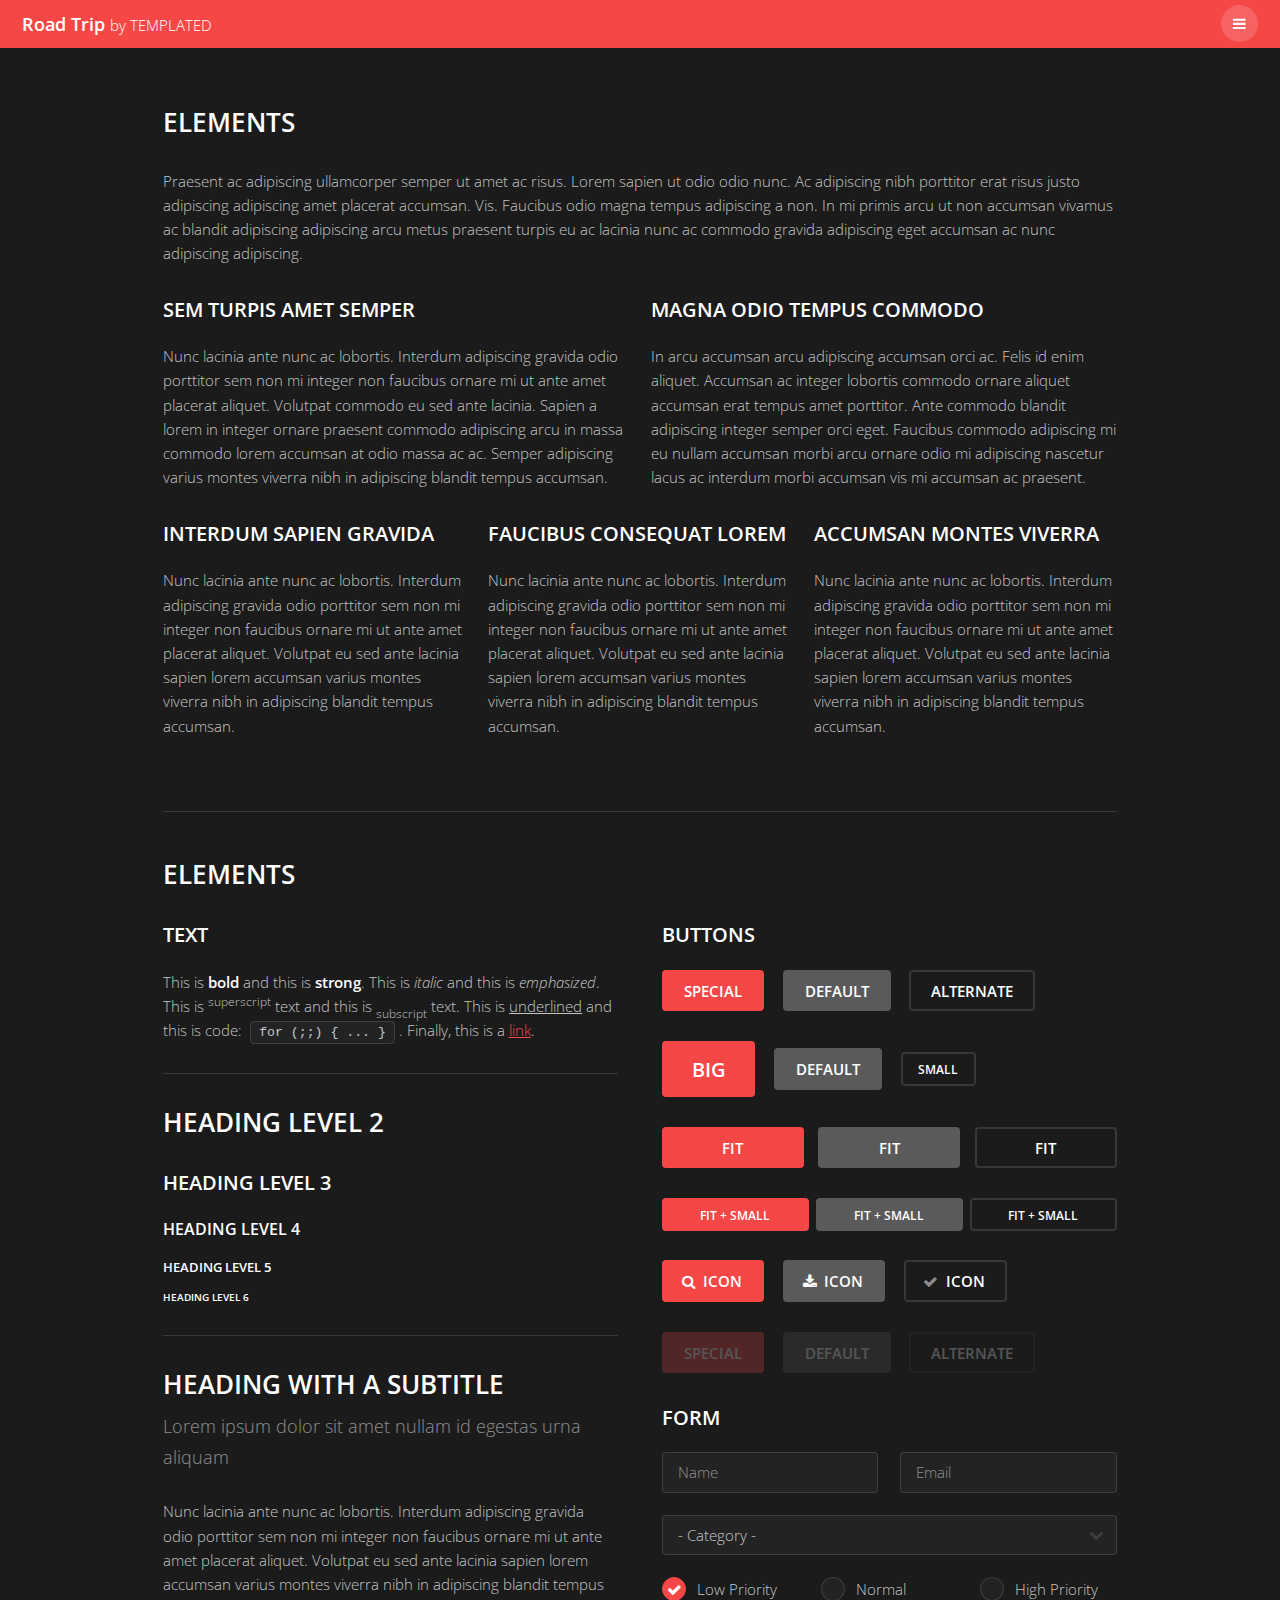
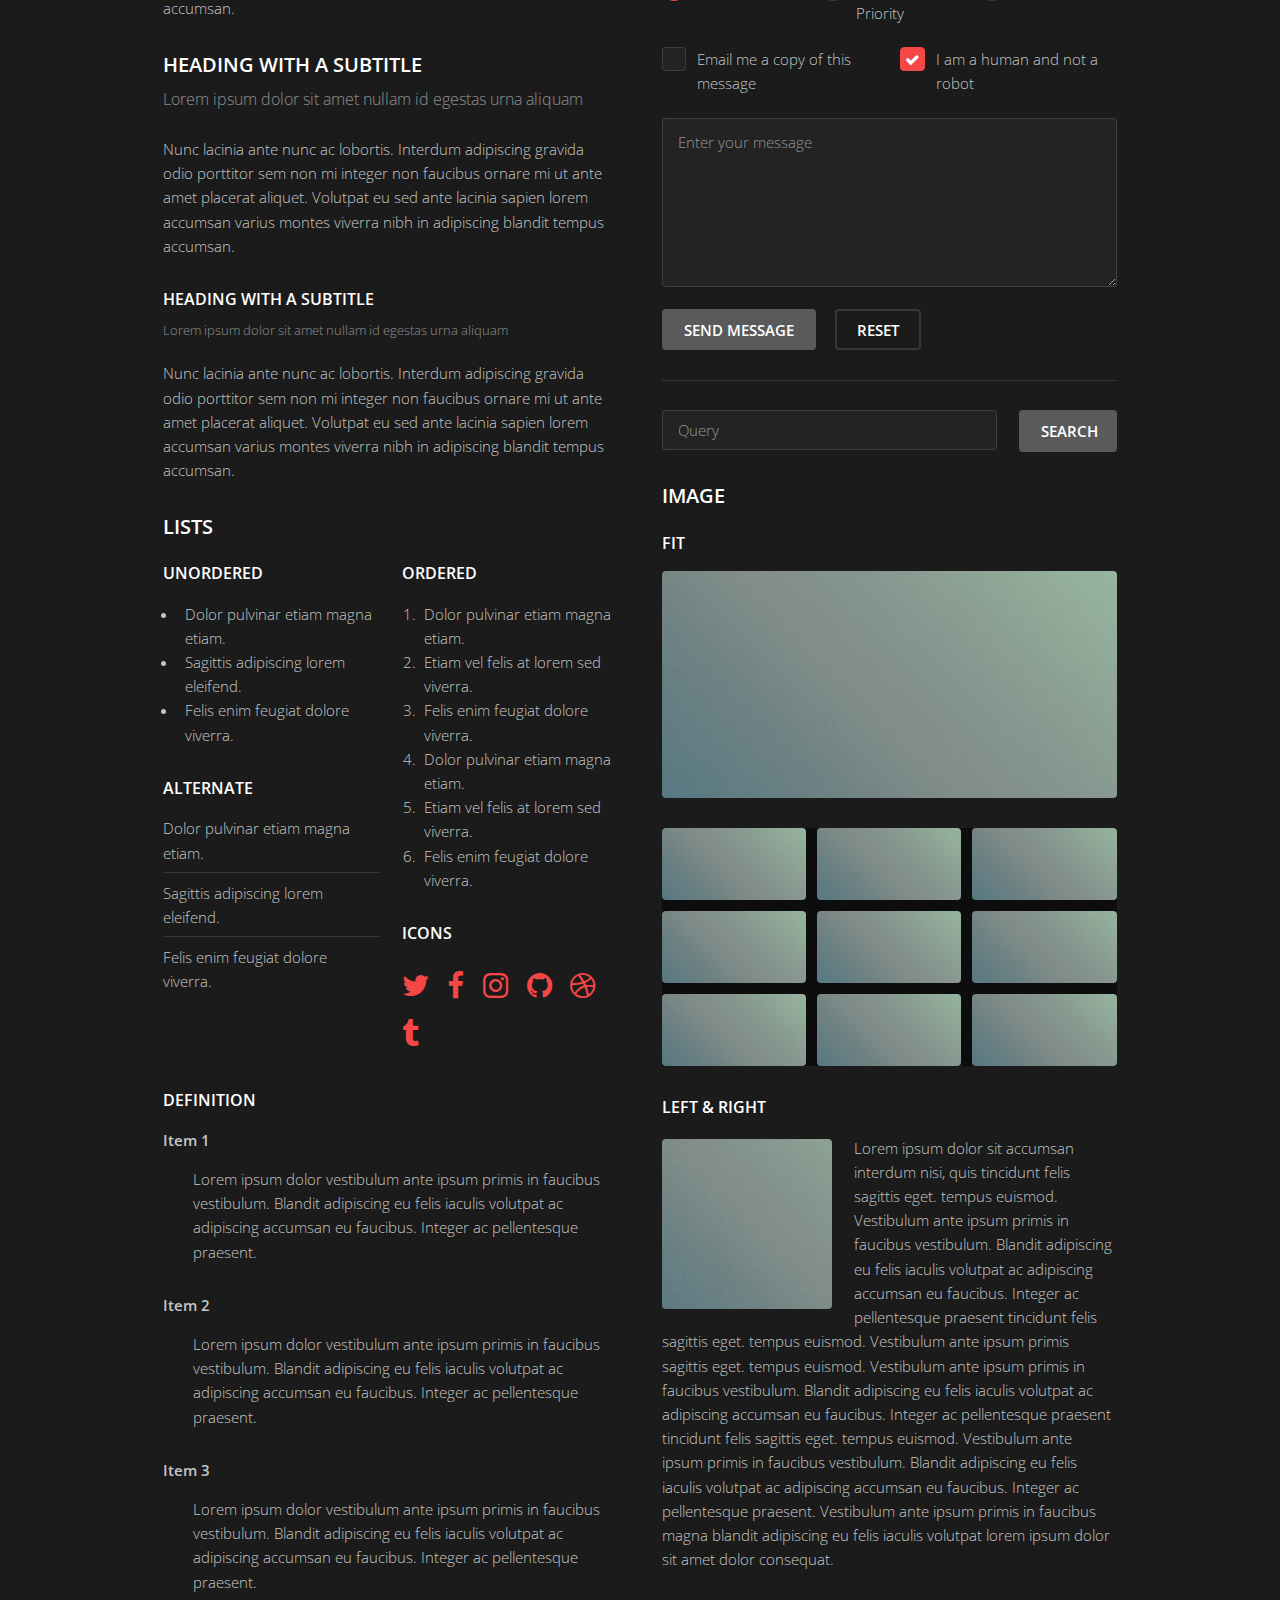
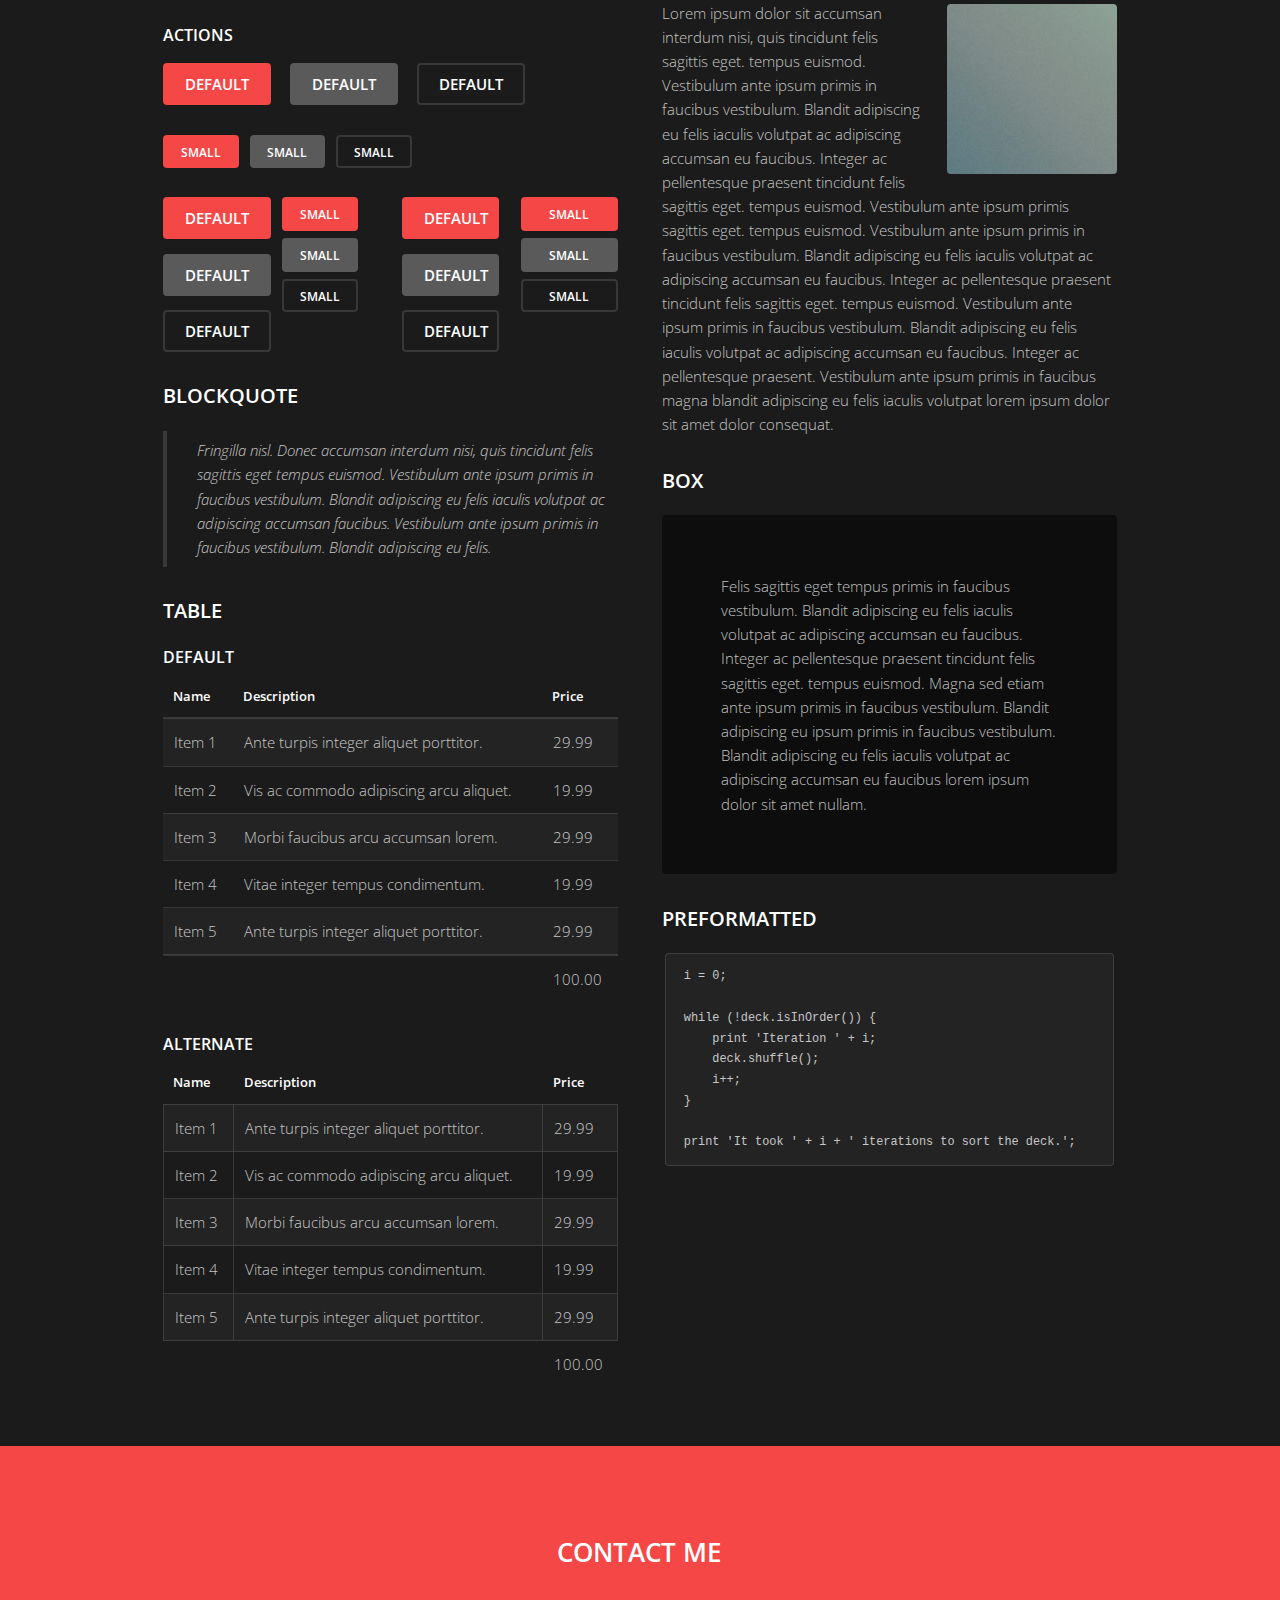
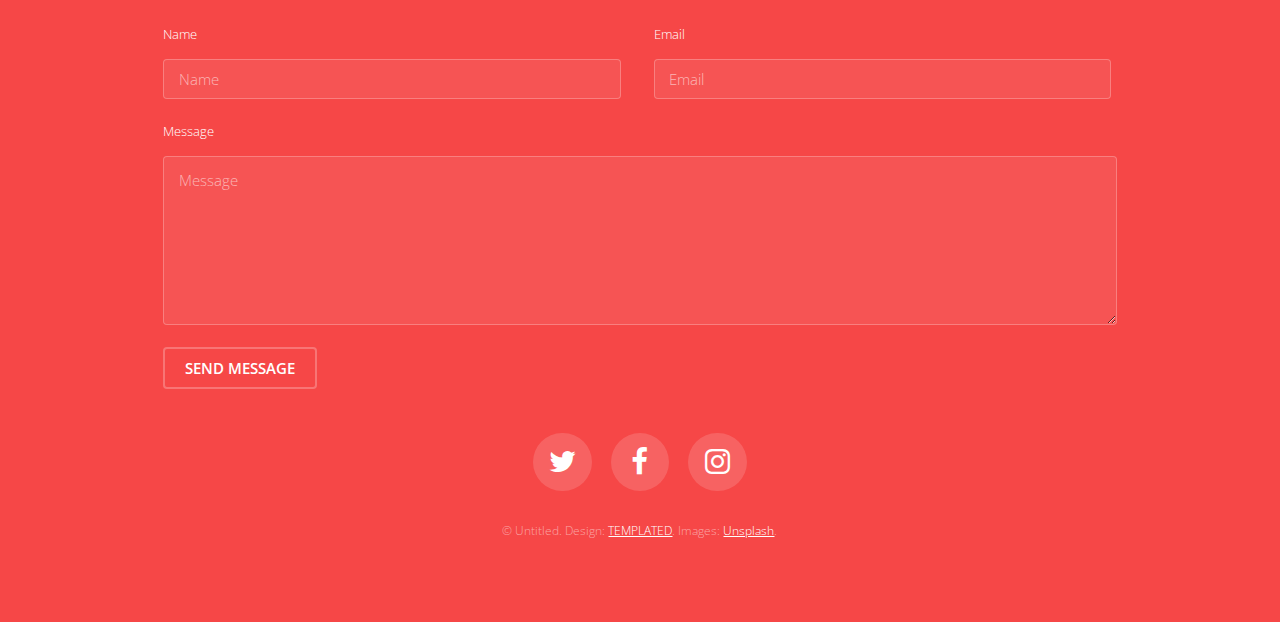
<file: elements.html>
<!DOCTYPE HTML>
<!--
	Road Trip by TEMPLATED
	templated.co @templatedco
	Released for free under the Creative Commons Attribution 3.0 license (templated.co/license)
-->
<html>
	<head>
		<title>Elements - Road Trip by TEMPLATED</title>
		<meta charset="utf-8" />
		<meta name="viewport" content="width=device-width, initial-scale=1" />
		<link rel="stylesheet" href="assets/css/main.css" />
	</head>
	<body class="subpage">

		<!-- Header -->
			<header id="header" class="alt">
				<div class="logo"><a href="index.html">Road Trip <span>by TEMPLATED</span></a></div>
				<a href="#menu"><span>Menu</span></a>
			</header>

		<!-- Nav -->
			<nav id="menu">
				<ul class="links">
					<li><a href="index.html">Home</a></li>
					<li><a href="generic.html">Generic</a></li>
					<li><a href="elements.html">Elements</a></li>
				</ul>
			</nav>

		<!-- Main -->
			<div id="main" class="container">

				<!-- Content -->
					<h2>Elements</h2>
					<p>Praesent ac adipiscing ullamcorper semper ut amet ac risus. Lorem sapien ut odio odio nunc. Ac adipiscing nibh porttitor erat risus justo adipiscing adipiscing amet placerat accumsan. Vis. Faucibus odio magna tempus adipiscing a non. In mi primis arcu ut non accumsan vivamus ac blandit adipiscing adipiscing arcu metus praesent turpis eu ac lacinia nunc ac commodo gravida adipiscing eget accumsan ac nunc adipiscing adipiscing.</p>
					<div class="row">
						<div class="6u 12u$(small)">
							<h3>Sem turpis amet semper</h3>
							<p>Nunc lacinia ante nunc ac lobortis. Interdum adipiscing gravida odio porttitor sem non mi integer non faucibus ornare mi ut ante amet placerat aliquet. Volutpat commodo eu sed ante lacinia. Sapien a lorem in integer ornare praesent commodo adipiscing arcu in massa commodo lorem accumsan at odio massa ac ac. Semper adipiscing varius montes viverra nibh in adipiscing blandit tempus accumsan.</p>
						</div>
						<div class="6u$ 12u$(small)">
							<h3>Magna odio tempus commodo</h3>
							<p>In arcu accumsan arcu adipiscing accumsan orci ac. Felis id enim aliquet. Accumsan ac integer lobortis commodo ornare aliquet accumsan erat tempus amet porttitor. Ante commodo blandit adipiscing integer semper orci eget. Faucibus commodo adipiscing mi eu nullam accumsan morbi arcu ornare odio mi adipiscing nascetur lacus ac interdum morbi accumsan vis mi accumsan ac praesent.</p>
						</div>
						<!-- Break -->
						<div class="4u 12u$(medium)">
							<h3>Interdum sapien gravida</h3>
							<p>Nunc lacinia ante nunc ac lobortis. Interdum adipiscing gravida odio porttitor sem non mi integer non faucibus ornare mi ut ante amet placerat aliquet. Volutpat eu sed ante lacinia sapien lorem accumsan varius montes viverra nibh in adipiscing blandit tempus accumsan.</p>
						</div>
						<div class="4u 12u$(medium)">
							<h3>Faucibus consequat lorem</h3>
							<p>Nunc lacinia ante nunc ac lobortis. Interdum adipiscing gravida odio porttitor sem non mi integer non faucibus ornare mi ut ante amet placerat aliquet. Volutpat eu sed ante lacinia sapien lorem accumsan varius montes viverra nibh in adipiscing blandit tempus accumsan.</p>
						</div>
						<div class="4u$ 12u$(medium)">
							<h3>Accumsan montes viverra</h3>
							<p>Nunc lacinia ante nunc ac lobortis. Interdum adipiscing gravida odio porttitor sem non mi integer non faucibus ornare mi ut ante amet placerat aliquet. Volutpat eu sed ante lacinia sapien lorem accumsan varius montes viverra nibh in adipiscing blandit tempus accumsan.</p>
						</div>
					</div>

				<hr class="major" />

				<!-- Elements -->
					<h2 id="elements">Elements</h2>
					<div class="row 200%">
						<div class="6u 12u$(medium)">

							<!-- Text stuff -->
								<h3>Text</h3>
								<p>This is <b>bold</b> and this is <strong>strong</strong>. This is <i>italic</i> and this is <em>emphasized</em>.
								This is <sup>superscript</sup> text and this is <sub>subscript</sub> text.
								This is <u>underlined</u> and this is code: <code>for (;;) { ... }</code>.
								Finally, this is a <a href="#">link</a>.</p>
								<hr />
								<h2>Heading Level 2</h2>
								<h3>Heading Level 3</h3>
								<h4>Heading Level 4</h4>
								<h5>Heading Level 5</h5>
								<h6>Heading Level 6</h6>
								<hr />
								<header>
									<h2>Heading with a Subtitle</h2>
									<p>Lorem ipsum dolor sit amet nullam id egestas urna aliquam</p>
								</header>
								<p>Nunc lacinia ante nunc ac lobortis. Interdum adipiscing gravida odio porttitor sem non mi integer non faucibus ornare mi ut ante amet placerat aliquet. Volutpat eu sed ante lacinia sapien lorem accumsan varius montes viverra nibh in adipiscing blandit tempus accumsan.</p>
								<header>
									<h3>Heading with a Subtitle</h3>
									<p>Lorem ipsum dolor sit amet nullam id egestas urna aliquam</p>
								</header>
								<p>Nunc lacinia ante nunc ac lobortis. Interdum adipiscing gravida odio porttitor sem non mi integer non faucibus ornare mi ut ante amet placerat aliquet. Volutpat eu sed ante lacinia sapien lorem accumsan varius montes viverra nibh in adipiscing blandit tempus accumsan.</p>
								<header>
									<h4>Heading with a Subtitle</h4>
									<p>Lorem ipsum dolor sit amet nullam id egestas urna aliquam</p>
								</header>
								<p>Nunc lacinia ante nunc ac lobortis. Interdum adipiscing gravida odio porttitor sem non mi integer non faucibus ornare mi ut ante amet placerat aliquet. Volutpat eu sed ante lacinia sapien lorem accumsan varius montes viverra nibh in adipiscing blandit tempus accumsan.</p>

							<!-- Lists -->
								<h3>Lists</h3>
								<div class="row">
									<div class="6u 12u$(small)">

										<h4>Unordered</h4>
										<ul>
											<li>Dolor pulvinar etiam magna etiam.</li>
											<li>Sagittis adipiscing lorem eleifend.</li>
											<li>Felis enim feugiat dolore viverra.</li>
										</ul>

										<h4>Alternate</h4>
										<ul class="alt">
											<li>Dolor pulvinar etiam magna etiam.</li>
											<li>Sagittis adipiscing lorem eleifend.</li>
											<li>Felis enim feugiat dolore viverra.</li>
										</ul>

									</div>
									<div class="6u$ 12u$(small)">

										<h4>Ordered</h4>
										<ol>
											<li>Dolor pulvinar etiam magna etiam.</li>
											<li>Etiam vel felis at lorem sed viverra.</li>
											<li>Felis enim feugiat dolore viverra.</li>
											<li>Dolor pulvinar etiam magna etiam.</li>
											<li>Etiam vel felis at lorem sed viverra.</li>
											<li>Felis enim feugiat dolore viverra.</li>
										</ol>

										<h4>Icons</h4>
										<ul class="icons">
											<li><a href="#" class="icon fa-twitter"><span class="label">Twitter</span></a></li>
											<li><a href="#" class="icon fa-facebook"><span class="label">Facebook</span></a></li>
											<li><a href="#" class="icon fa-instagram"><span class="label">Instagram</span></a></li>
											<li><a href="#" class="icon fa-github"><span class="label">Github</span></a></li>
											<li><a href="#" class="icon fa-dribbble"><span class="label">Dribbble</span></a></li>
											<li><a href="#" class="icon fa-tumblr"><span class="label">Tumblr</span></a></li>
										</ul>

									</div>
								</div>
								<h4>Definition</h4>
								<dl>
									<dt>Item 1</dt>
									<dd>
										<p>Lorem ipsum dolor vestibulum ante ipsum primis in faucibus vestibulum. Blandit adipiscing eu felis iaculis volutpat ac adipiscing accumsan eu faucibus. Integer ac pellentesque praesent.</p>
									</dd>
									<dt>Item 2</dt>
									<dd>
										<p>Lorem ipsum dolor vestibulum ante ipsum primis in faucibus vestibulum. Blandit adipiscing eu felis iaculis volutpat ac adipiscing accumsan eu faucibus. Integer ac pellentesque praesent.</p>
									</dd>
									<dt>Item 3</dt>
									<dd>
										<p>Lorem ipsum dolor vestibulum ante ipsum primis in faucibus vestibulum. Blandit adipiscing eu felis iaculis volutpat ac adipiscing accumsan eu faucibus. Integer ac pellentesque praesent.</p>
									</dd>
								</dl>

								<h4>Actions</h4>
								<ul class="actions">
									<li><a href="#" class="button special">Default</a></li>
									<li><a href="#" class="button">Default</a></li>
									<li><a href="#" class="button alt">Default</a></li>
								</ul>
								<ul class="actions small">
									<li><a href="#" class="button special small">Small</a></li>
									<li><a href="#" class="button small">Small</a></li>
									<li><a href="#" class="button alt small">Small</a></li>
								</ul>
								<div class="row">
									<div class="3u 12u$(small)">
										<ul class="actions vertical">
											<li><a href="#" class="button special">Default</a></li>
											<li><a href="#" class="button">Default</a></li>
											<li><a href="#" class="button alt">Default</a></li>
										</ul>
									</div>
									<div class="3u 12u$(small)">
										<ul class="actions vertical small">
											<li><a href="#" class="button special small">Small</a></li>
											<li><a href="#" class="button small">Small</a></li>
											<li><a href="#" class="button alt small">Small</a></li>
										</ul>
									</div>
									<div class="3u 12u$(small)">
										<ul class="actions vertical">
											<li><a href="#" class="button special fit">Default</a></li>
											<li><a href="#" class="button fit">Default</a></li>
											<li><a href="#" class="button alt fit">Default</a></li>
										</ul>
									</div>
									<div class="3u$ 12u$(small)">
										<ul class="actions vertical small">
											<li><a href="#" class="button special small fit">Small</a></li>
											<li><a href="#" class="button small fit">Small</a></li>
											<li><a href="#" class="button alt small fit">Small</a></li>
										</ul>
									</div>
								</div>

							<!-- Blockquote -->
								<h3>Blockquote</h3>
								<blockquote>Fringilla nisl. Donec accumsan interdum nisi, quis tincidunt felis sagittis eget tempus euismod. Vestibulum ante ipsum primis in faucibus vestibulum. Blandit adipiscing eu felis iaculis volutpat ac adipiscing accumsan faucibus. Vestibulum ante ipsum primis in faucibus vestibulum. Blandit adipiscing eu felis.</blockquote>

							<!-- Table -->
								<h3>Table</h3>

								<h4>Default</h4>
								<div class="table-wrapper">
									<table>
										<thead>
											<tr>
												<th>Name</th>
												<th>Description</th>
												<th>Price</th>
											</tr>
										</thead>
										<tbody>
											<tr>
												<td>Item 1</td>
												<td>Ante turpis integer aliquet porttitor.</td>
												<td>29.99</td>
											</tr>
											<tr>
												<td>Item 2</td>
												<td>Vis ac commodo adipiscing arcu aliquet.</td>
												<td>19.99</td>
											</tr>
											<tr>
												<td>Item 3</td>
												<td> Morbi faucibus arcu accumsan lorem.</td>
												<td>29.99</td>
											</tr>
											<tr>
												<td>Item 4</td>
												<td>Vitae integer tempus condimentum.</td>
												<td>19.99</td>
											</tr>
											<tr>
												<td>Item 5</td>
												<td>Ante turpis integer aliquet porttitor.</td>
												<td>29.99</td>
											</tr>
										</tbody>
										<tfoot>
											<tr>
												<td colspan="2"></td>
												<td>100.00</td>
											</tr>
										</tfoot>
									</table>
								</div>

								<h4>Alternate</h4>
								<div class="table-wrapper">
									<table class="alt">
										<thead>
											<tr>
												<th>Name</th>
												<th>Description</th>
												<th>Price</th>
											</tr>
										</thead>
										<tbody>
											<tr>
												<td>Item 1</td>
												<td>Ante turpis integer aliquet porttitor.</td>
												<td>29.99</td>
											</tr>
											<tr>
												<td>Item 2</td>
												<td>Vis ac commodo adipiscing arcu aliquet.</td>
												<td>19.99</td>
											</tr>
											<tr>
												<td>Item 3</td>
												<td> Morbi faucibus arcu accumsan lorem.</td>
												<td>29.99</td>
											</tr>
											<tr>
												<td>Item 4</td>
												<td>Vitae integer tempus condimentum.</td>
												<td>19.99</td>
											</tr>
											<tr>
												<td>Item 5</td>
												<td>Ante turpis integer aliquet porttitor.</td>
												<td>29.99</td>
											</tr>
										</tbody>
										<tfoot>
											<tr>
												<td colspan="2"></td>
												<td>100.00</td>
											</tr>
										</tfoot>
									</table>
								</div>

						</div>
						<div class="6u$ 12u$(medium)">

							<!-- Buttons -->
								<h3>Buttons</h3>
								<ul class="actions">
									<li><a href="#" class="button special">Special</a></li>
									<li><a href="#" class="button">Default</a></li>
									<li><a href="#" class="button alt">Alternate</a></li>
								</ul>
								<ul class="actions">
									<li><a href="#" class="button special big">Big</a></li>
									<li><a href="#" class="button">Default</a></li>
									<li><a href="#" class="button alt small">Small</a></li>
								</ul>
								<ul class="actions fit">
									<li><a href="#" class="button special fit">Fit</a></li>
									<li><a href="#" class="button fit">Fit</a></li>
									<li><a href="#" class="button alt fit">Fit</a></li>
								</ul>
								<ul class="actions fit small">
									<li><a href="#" class="button special fit small">Fit + Small</a></li>
									<li><a href="#" class="button fit small">Fit + Small</a></li>
									<li><a href="#" class="button alt fit small">Fit + Small</a></li>
								</ul>
								<ul class="actions">
									<li><a href="#" class="button special icon fa-search">Icon</a></li>
									<li><a href="#" class="button icon fa-download">Icon</a></li>
									<li><a href="#" class="button alt icon fa-check">Icon</a></li>
								</ul>
								<ul class="actions">
									<li><span class="button special disabled">Special</span></li>
									<li><span class="button disabled">Default</span></li>
									<li><span class="button alt disabled">Alternate</span></li>
								</ul>

							<!-- Form -->
								<h3>Form</h3>

								<form method="post" action="#">
									<div class="row uniform">
										<div class="6u 12u$(xsmall)">
											<input type="text" name="name" id="name" value="" placeholder="Name" />
										</div>
										<div class="6u$ 12u$(xsmall)">
											<input type="email" name="email" id="email" value="" placeholder="Email" />
										</div>
										<!-- Break -->
										<div class="12u$">
											<div class="select-wrapper">
												<select name="category" id="category">
													<option value="">- Category -</option>
													<option value="1">Manufacturing</option>
													<option value="1">Shipping</option>
													<option value="1">Administration</option>
													<option value="1">Human Resources</option>
												</select>
											</div>
										</div>
										<!-- Break -->
										<div class="4u 12u$(small)">
											<input type="radio" id="priority-low" name="priority" checked>
											<label for="priority-low">Low Priority</label>
										</div>
										<div class="4u 12u$(small)">
											<input type="radio" id="priority-normal" name="priority">
											<label for="priority-normal">Normal Priority</label>
										</div>
										<div class="4u$ 12u$(small)">
											<input type="radio" id="priority-high" name="priority">
											<label for="priority-high">High Priority</label>
										</div>
										<!-- Break -->
										<div class="6u 12u$(small)">
											<input type="checkbox" id="copy" name="copy">
											<label for="copy">Email me a copy of this message</label>
										</div>
										<div class="6u$ 12u$(small)">
											<input type="checkbox" id="human" name="human" checked>
											<label for="human">I am a human and not a robot</label>
										</div>
										<!-- Break -->
										<div class="12u$">
											<textarea name="message" id="message" placeholder="Enter your message" rows="6"></textarea>
										</div>
										<!-- Break -->
										<div class="12u$">
											<ul class="actions">
												<li><input type="submit" value="Send Message" /></li>
												<li><input type="reset" value="Reset" class="alt" /></li>
											</ul>
										</div>
									</div>
								</form>

								<hr />

								<form method="post" action="#">
									<div class="row uniform">
										<div class="9u 12u$(small)">
											<input type="text" name="query" id="query" value="" placeholder="Query" />
										</div>
										<div class="3u$ 12u$(small)">
											<input type="submit" value="Search" class="fit" />
										</div>
									</div>
								</form>

							<!-- Image -->
								<h3>Image</h3>

								<h4>Fit</h4>
								<span class="image fit"><img src="images/pic01.jpg" alt="" /></span>
								<div class="box alt">
									<div class="row 50% uniform">
										<div class="4u"><span class="image fit"><img src="images/pic01.jpg" alt="" /></span></div>
										<div class="4u"><span class="image fit"><img src="images/pic01.jpg" alt="" /></span></div>
										<div class="4u$"><span class="image fit"><img src="images/pic01.jpg" alt="" /></span></div>
										<!-- Break -->
										<div class="4u"><span class="image fit"><img src="images/pic01.jpg" alt="" /></span></div>
										<div class="4u"><span class="image fit"><img src="images/pic01.jpg" alt="" /></span></div>
										<div class="4u$"><span class="image fit"><img src="images/pic01.jpg" alt="" /></span></div>
										<!-- Break -->
										<div class="4u"><span class="image fit"><img src="images/pic01.jpg" alt="" /></span></div>
										<div class="4u"><span class="image fit"><img src="images/pic01.jpg" alt="" /></span></div>
										<div class="4u$"><span class="image fit"><img src="images/pic01.jpg" alt="" /></span></div>
									</div>
								</div>

								<h4>Left &amp; Right</h4>
								<p><span class="image left"><img src="images/pic02.jpg" alt="" /></span>Lorem ipsum dolor sit accumsan interdum nisi, quis tincidunt felis sagittis eget. tempus euismod. Vestibulum ante ipsum primis in faucibus vestibulum. Blandit adipiscing eu felis iaculis volutpat ac adipiscing accumsan eu faucibus. Integer ac pellentesque praesent tincidunt felis sagittis eget. tempus euismod. Vestibulum ante ipsum primis sagittis eget. tempus euismod. Vestibulum ante ipsum primis in faucibus vestibulum. Blandit adipiscing eu felis iaculis volutpat ac adipiscing accumsan eu faucibus. Integer ac pellentesque praesent tincidunt felis sagittis eget. tempus euismod. Vestibulum ante ipsum primis in faucibus vestibulum. Blandit adipiscing eu felis iaculis volutpat ac adipiscing accumsan eu faucibus. Integer ac pellentesque praesent. Vestibulum ante ipsum primis in faucibus magna blandit adipiscing eu felis iaculis volutpat lorem ipsum dolor sit amet dolor consequat.</p>
								<p><span class="image right"><img src="images/pic02.jpg" alt="" /></span>Lorem ipsum dolor sit accumsan interdum nisi, quis tincidunt felis sagittis eget. tempus euismod. Vestibulum ante ipsum primis in faucibus vestibulum. Blandit adipiscing eu felis iaculis volutpat ac adipiscing accumsan eu faucibus. Integer ac pellentesque praesent tincidunt felis sagittis eget. tempus euismod. Vestibulum ante ipsum primis sagittis eget. tempus euismod. Vestibulum ante ipsum primis in faucibus vestibulum. Blandit adipiscing eu felis iaculis volutpat ac adipiscing accumsan eu faucibus. Integer ac pellentesque praesent tincidunt felis sagittis eget. tempus euismod. Vestibulum ante ipsum primis in faucibus vestibulum. Blandit adipiscing eu felis iaculis volutpat ac adipiscing accumsan eu faucibus. Integer ac pellentesque praesent. Vestibulum ante ipsum primis in faucibus magna blandit adipiscing eu felis iaculis volutpat lorem ipsum dolor sit amet dolor consequat.</p>

							<!-- Box -->
								<h3>Box</h3>
								<div class="box">
									<p>Felis sagittis eget tempus primis in faucibus vestibulum. Blandit adipiscing eu felis iaculis volutpat ac adipiscing accumsan eu faucibus. Integer ac pellentesque praesent tincidunt felis sagittis eget. tempus euismod. Magna sed etiam ante ipsum primis in faucibus vestibulum. Blandit adipiscing eu ipsum primis in faucibus vestibulum. Blandit adipiscing eu felis iaculis volutpat ac adipiscing accumsan eu faucibus lorem ipsum dolor sit amet nullam.</p>
								</div>

							<!-- Preformatted Code -->
								<h3>Preformatted</h3>
								<pre><code>i = 0;

while (!deck.isInOrder()) {
    print 'Iteration ' + i;
    deck.shuffle();
    i++;
}

print 'It took ' + i + ' iterations to sort the deck.';
</code></pre>

						</div>
					</div>

			</div>

		<!-- Footer -->
			<footer id="footer">
				<div class="inner">

					<h2>Contact Me</h2>

					<form action="#" method="post">

						<div class="field half first">
							<label for="name">Name</label>
							<input name="name" id="name" type="text" placeholder="Name">
						</div>
						<div class="field half">
							<label for="email">Email</label>
							<input name="email" id="email" type="email" placeholder="Email">
						</div>
						<div class="field">
							<label for="message">Message</label>
							<textarea name="message" id="message" rows="6" placeholder="Message"></textarea>
						</div>
						<ul class="actions">
							<li><input value="Send Message" class="button alt" type="submit"></li>
						</ul>
					</form>

					<ul class="icons">
						<li><a href="#" class="icon round fa-twitter"><span class="label">Twitter</span></a></li>
						<li><a href="#" class="icon round fa-facebook"><span class="label">Facebook</span></a></li>
						<li><a href="#" class="icon round fa-instagram"><span class="label">Instagram</span></a></li>
					</ul>

					<div class="copyright">
						&copy; Untitled. Design: <a href="https://templated.co">TEMPLATED</a>. Images: <a href="https://unsplash.com">Unsplash</a>.
					</div>

				</div>
			</footer>

		<!-- Scripts -->
			<script src="assets/js/jquery.min.js"></script>
			<script src="assets/js/jquery.scrolly.min.js"></script>
			<script src="assets/js/jquery.scrollex.min.js"></script>
			<script src="assets/js/skel.min.js"></script>
			<script src="assets/js/util.js"></script>
			<script src="assets/js/main.js"></script>

	</body>
</html>
</file>
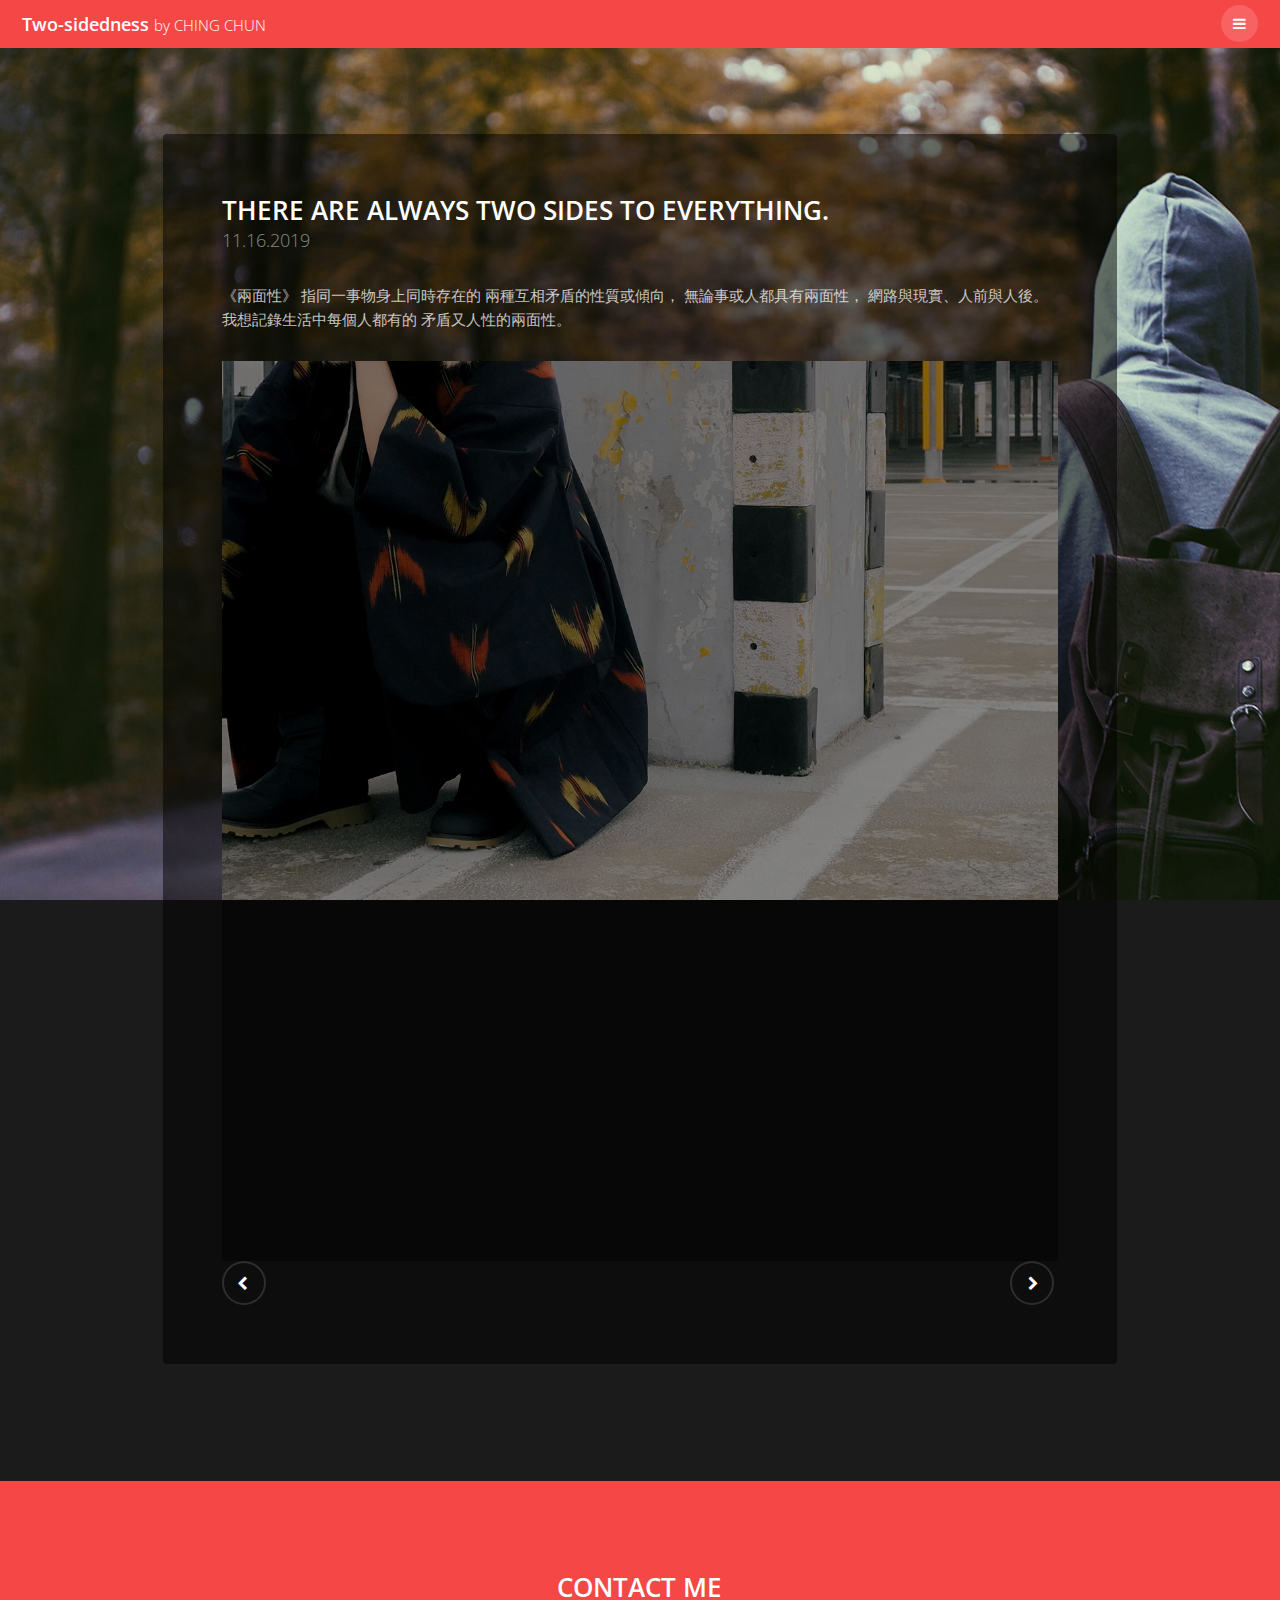
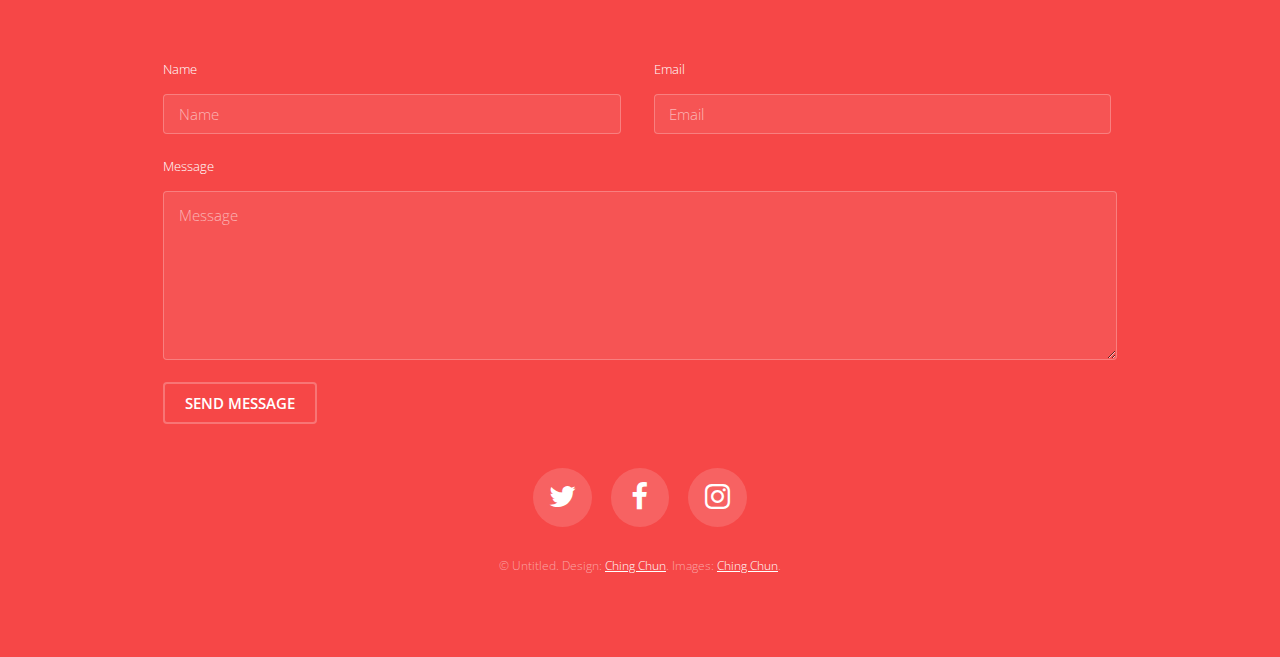
<file: 序.html>
<!DOCTYPE HTML>
<!--
	Road Trip by TEMPLATED
	templated.co @templatedco
	Released for free under the Creative Commons Attribution 3.0 license (templated.co/license)
-->
<html>
	<head>
		<title>序</title>
		<meta charset="utf-8" />
		<meta name="viewport" content="width=device-width, initial-scale=1" />
		<link rel="stylesheet" href="assets/css/main.css" />
	</head>
	<body class="subpage">

		<!-- Header -->
			<header id="header" class="alt">
				<div class="logo"><a href="index.html">Two-sidedness <span>by CHING CHUN</span></a></div>
				<a href="#menu"><span>Menu</span></a>
			</header>

		<!-- Nav -->
			<nav id="menu">
				<ul class="links">
					<li><a href="index.html">Home</a></li>
					<li><a href="序.html">Intro</a></li>
					<li><a href="elements.html">Elements</a></li>
		
				</ul>
			</nav>

		<!-- Content -->
		<!--
			Note: To show a background image, set the "data-bg" attribute below
			to the full filename of your image. This is used in each section to set
			the background image.
		-->
			<section id="post" class="wrapper bg-img" data-bg="banner2.jpg">
				<div class="inner">
					<article class="box">
						<header>
							<h2>There are always two sides to everything.</h2>
							<p>11.16.2019</p>
						</header>
						<div class="content">
							<p>《兩面性》
指同一事物身上同時存在的
兩種互相矛盾的性質或傾向，

無論事或人都具有兩面性，
網路與現實、人前與人後。

我想記錄生活中每個人都有的
矛盾又人性的兩面性。</p>
						
								
							<section id="banner" class="bg-img" data-bg="DSC02373.jpg">
				<div class="inner">
					<header>
						<h1>  </h1>
					</header>
				</div>
				
			</section>



						
						</div>
						<footer>
							<ul class="actions">
								<li><a href="#" class="button alt icon fa-chevron-left"><span class="label">Previous</span></a></li>
								<li><a href="#" class="button alt icon fa-chevron-right"><span class="label">Next</span></a></li>
							</ul>
						</footer>
					</article>
				</div>
			</section>

		<!-- Footer -->
			<footer id="footer">
				<div class="inner">

					<h2>Contact Me</h2>

					<form action="#" method="post">

						<div class="field half first">
							<label for="name">Name</label>
							<input name="name" id="name" type="text" placeholder="Name">
						</div>
						<div class="field half">
							<label for="email">Email</label>
							<input name="email" id="email" type="email" placeholder="Email">
						</div>
						<div class="field">
							<label for="message">Message</label>
							<textarea name="message" id="message" rows="6" placeholder="Message"></textarea>
						</div>
						<ul class="actions">
							<li><input value="Send Message" class="button alt" type="submit"></li>
						</ul>
					</form>

					<ul class="icons">
						<li><a href="https://twitter.com/Potato30479" class="icon round fa-twitter"><span class="label">Twitter</span></a></li>
						<li><a href="https://www.facebook.com/michelle871211" class="icon round fa-facebook"><span class="label">Facebook</span></a></li>
						<li><a href="https://www.instagram.com/horizon.10/" class="icon round fa-instagram"><span class="label">Instagram</span></a></li>
					</ul>

					<div class="copyright">
						&copy; Untitled. Design: <a href="https://www.instagram.com/horizon.10/">Ching Chun</a>. Images: <a href="https://www.instagram.com/horizon.10/">Ching Chun</a>.
					</div>

				</div>
			</footer>

		<!-- Scripts -->
			<script src="assets/js/jquery.min.js"></script>
			<script src="assets/js/jquery.scrolly.min.js"></script>
			<script src="assets/js/jquery.scrollex.min.js"></script>
			<script src="assets/js/skel.min.js"></script>
			<script src="assets/js/util.js"></script>
			<script src="assets/js/main.js"></script>

	</body>
</html>
</file>
<file: assets/css/main.css>
@charset "UTF-8";
@import url(font-awesome.min.css);
@import url("https://fonts.googleapis.com/css?family=Lobster|Open+Sans:300,400,600,700,800");

/*
	Two-sidedness by CHING CHUN
	templated.co @templatedco
	Released for free under the Creative Commons Attribution 3.0 license (templated.co/license)
*/

/* Reset */

	html, body, div, span, applet, object, iframe, h1, h2, h3, h4, h5, h6, p, blockquote, pre, a, abbr, acronym, address, big, cite, code, del, dfn, em, img, ins, kbd, q, s, samp, small, strike, strong, sub, sup, tt, var, b, u, i, center, dl, dt, dd, ol, ul, li, fieldset, form, label, legend, table, caption, tbody, tfoot, thead, tr, th, td, article, aside, canvas, details, embed, figure, figcaption, footer, header, hgroup, menu, nav, output, ruby, section, summary, time, mark, audio, video {
		margin: 0;
		padding: 0;
		border: 0;
		font-size: 100%;
		font: inherit;
		vertical-align: baseline;
	}

	article, aside, details, figcaption, figure, footer, header, hgroup, menu, nav, section {
		display: block;
	}

	body {
		line-height: 1;
	}

	ol, ul {
		list-style: none;
	}

	blockquote, q {
		quotes: none;
	}

	blockquote:before, blockquote:after, q:before, q:after {
		content: '';
		content: none;
	}

	table {
		border-collapse: collapse;
		border-spacing: 0;
	}

	body {
		-webkit-text-size-adjust: none;
	}

/* Box Model */

	*, *:before, *:after {
		-moz-box-sizing: border-box;
		-webkit-box-sizing: border-box;
		box-sizing: border-box;
	}

/* Containers */

	.container {
		margin-left: auto;
		margin-right: auto;
	}

	.container.\31 25\25 {
		width: 100%;
		max-width: 100em;
		min-width: 80em;
	}

	.container.\37 5\25 {
		width: 60em;
	}

	.container.\35 0\25 {
		width: 40em;
	}

	.container.\32 5\25 {
		width: 20em;
	}

	.container {
		width: 80em;
	}

	@media screen and (max-width: 1680px) {

		.container.\31 25\25 {
			width: 100%;
			max-width: 100em;
			min-width: 80em;
		}

		.container.\37 5\25 {
			width: 60em;
		}

		.container.\35 0\25 {
			width: 40em;
		}

		.container.\32 5\25 {
			width: 20em;
		}

		.container {
			width: 80em;
		}

	}

	@media screen and (max-width: 1280px) {

		.container.\31 25\25 {
			width: 100%;
			max-width: 81.25em;
			min-width: 65em;
		}

		.container.\37 5\25 {
			width: 48.75em;
		}

		.container.\35 0\25 {
			width: 32.5em;
		}

		.container.\32 5\25 {
			width: 16.25em;
		}

		.container {
			width: 65em;
		}

	}

	@media screen and (max-width: 980px) {

		.container.\31 25\25 {
			width: 100%;
			max-width: 112.5%;
			min-width: 90%;
		}

		.container.\37 5\25 {
			width: 67.5%;
		}

		.container.\35 0\25 {
			width: 45%;
		}

		.container.\32 5\25 {
			width: 22.5%;
		}

		.container {
			width: 90%;
		}

	}

	@media screen and (max-width: 736px) {

		.container.\31 25\25 {
			width: 100%;
			max-width: 112.5%;
			min-width: 90%;
		}

		.container.\37 5\25 {
			width: 67.5%;
		}

		.container.\35 0\25 {
			width: 45%;
		}

		.container.\32 5\25 {
			width: 22.5%;
		}

		.container {
			width: 90% !important;
		}

	}

	@media screen and (max-width: 480px) {

		.container.\31 25\25 {
			width: 100%;
			max-width: 112.5%;
			min-width: 90%;
		}

		.container.\37 5\25 {
			width: 67.5%;
		}

		.container.\35 0\25 {
			width: 45%;
		}

		.container.\32 5\25 {
			width: 22.5%;
		}

		.container {
			width: 90% !important;
		}

	}

/* Grid */

	.row {
		border-bottom: solid 1px transparent;
		-moz-box-sizing: border-box;
		-webkit-box-sizing: border-box;
		box-sizing: border-box;
	}

	.row > * {
		float: left;
		-moz-box-sizing: border-box;
		-webkit-box-sizing: border-box;
		box-sizing: border-box;
	}

	.row:after, .row:before {
		content: '';
		display: block;
		clear: both;
		height: 0;
	}

	.row.uniform > * > :first-child {
		margin-top: 0;
	}

	.row.uniform > * > :last-child {
		margin-bottom: 0;
	}

	.row.\30 \25 > * {
		padding: 0 0 0 0em;
	}

	.row.\30 \25 {
		margin: 0 0 -1px 0em;
	}

	.row.uniform.\30 \25 > * {
		padding: 0em 0 0 0em;
	}

	.row.uniform.\30 \25 {
		margin: 0em 0 -1px 0em;
	}

	.row > * {
		padding: 0 0 0 2em;
	}

	.row {
		margin: 0 0 -1px -2em;
	}

	.row.uniform > * {
		padding: 2em 0 0 2em;
	}

	.row.uniform {
		margin: -2em 0 -1px -2em;
	}

	.row.\32 00\25 > * {
		padding: 0 0 0 4em;
	}

	.row.\32 00\25 {
		margin: 0 0 -1px -4em;
	}

	.row.uniform.\32 00\25 > * {
		padding: 4em 0 0 4em;
	}

	.row.uniform.\32 00\25 {
		margin: -4em 0 -1px -4em;
	}

	.row.\31 50\25 > * {
		padding: 0 0 0 3em;
	}

	.row.\31 50\25 {
		margin: 0 0 -1px -3em;
	}

	.row.uniform.\31 50\25 > * {
		padding: 3em 0 0 3em;
	}

	.row.uniform.\31 50\25 {
		margin: -3em 0 -1px -3em;
	}

	.row.\35 0\25 > * {
		padding: 0 0 0 1em;
	}

	.row.\35 0\25 {
		margin: 0 0 -1px -1em;
	}

	.row.uniform.\35 0\25 > * {
		padding: 1em 0 0 1em;
	}

	.row.uniform.\35 0\25 {
		margin: -1em 0 -1px -1em;
	}

	.row.\32 5\25 > * {
		padding: 0 0 0 0.5em;
	}

	.row.\32 5\25 {
		margin: 0 0 -1px -0.5em;
	}

	.row.uniform.\32 5\25 > * {
		padding: 0.5em 0 0 0.5em;
	}

	.row.uniform.\32 5\25 {
		margin: -0.5em 0 -1px -0.5em;
	}

	.\31 2u, .\31 2u\24 {
		width: 100%;
		clear: none;
		margin-left: 0;
	}

	.\31 1u, .\31 1u\24 {
		width: 91.6666666667%;
		clear: none;
		margin-left: 0;
	}

	.\31 0u, .\31 0u\24 {
		width: 83.3333333333%;
		clear: none;
		margin-left: 0;
	}

	.\39 u, .\39 u\24 {
		width: 75%;
		clear: none;
		margin-left: 0;
	}

	.\38 u, .\38 u\24 {
		width: 66.6666666667%;
		clear: none;
		margin-left: 0;
	}

	.\37 u, .\37 u\24 {
		width: 58.3333333333%;
		clear: none;
		margin-left: 0;
	}

	.\36 u, .\36 u\24 {
		width: 50%;
		clear: none;
		margin-left: 0;
	}

	.\35 u, .\35 u\24 {
		width: 41.6666666667%;
		clear: none;
		margin-left: 0;
	}

	.\34 u, .\34 u\24 {
		width: 33.3333333333%;
		clear: none;
		margin-left: 0;
	}

	.\33 u, .\33 u\24 {
		width: 25%;
		clear: none;
		margin-left: 0;
	}

	.\32 u, .\32 u\24 {
		width: 16.6666666667%;
		clear: none;
		margin-left: 0;
	}

	.\31 u, .\31 u\24 {
		width: 8.3333333333%;
		clear: none;
		margin-left: 0;
	}

	.\31 2u\24 + *,
	.\31 1u\24 + *,
	.\31 0u\24 + *,
	.\39 u\24 + *,
	.\38 u\24 + *,
	.\37 u\24 + *,
	.\36 u\24 + *,
	.\35 u\24 + *,
	.\34 u\24 + *,
	.\33 u\24 + *,
	.\32 u\24 + *,
	.\31 u\24 + * {
		clear: left;
	}

	.\-11u {
		margin-left: 91.66667%;
	}

	.\-10u {
		margin-left: 83.33333%;
	}

	.\-9u {
		margin-left: 75%;
	}

	.\-8u {
		margin-left: 66.66667%;
	}

	.\-7u {
		margin-left: 58.33333%;
	}

	.\-6u {
		margin-left: 50%;
	}

	.\-5u {
		margin-left: 41.66667%;
	}

	.\-4u {
		margin-left: 33.33333%;
	}

	.\-3u {
		margin-left: 25%;
	}

	.\-2u {
		margin-left: 16.66667%;
	}

	.\-1u {
		margin-left: 8.33333%;
	}

	@media screen and (max-width: 1680px) {

		.row > * {
			padding: 0 0 0 2em;
		}

		.row {
			margin: 0 0 -1px -2em;
		}

		.row.uniform > * {
			padding: 2em 0 0 2em;
		}

		.row.uniform {
			margin: -2em 0 -1px -2em;
		}

		.row.\32 00\25 > * {
			padding: 0 0 0 4em;
		}

		.row.\32 00\25 {
			margin: 0 0 -1px -4em;
		}

		.row.uniform.\32 00\25 > * {
			padding: 4em 0 0 4em;
		}

		.row.uniform.\32 00\25 {
			margin: -4em 0 -1px -4em;
		}

		.row.\31 50\25 > * {
			padding: 0 0 0 3em;
		}

		.row.\31 50\25 {
			margin: 0 0 -1px -3em;
		}

		.row.uniform.\31 50\25 > * {
			padding: 3em 0 0 3em;
		}

		.row.uniform.\31 50\25 {
			margin: -3em 0 -1px -3em;
		}

		.row.\35 0\25 > * {
			padding: 0 0 0 1em;
		}

		.row.\35 0\25 {
			margin: 0 0 -1px -1em;
		}

		.row.uniform.\35 0\25 > * {
			padding: 1em 0 0 1em;
		}

		.row.uniform.\35 0\25 {
			margin: -1em 0 -1px -1em;
		}

		.row.\32 5\25 > * {
			padding: 0 0 0 0.5em;
		}

		.row.\32 5\25 {
			margin: 0 0 -1px -0.5em;
		}

		.row.uniform.\32 5\25 > * {
			padding: 0.5em 0 0 0.5em;
		}

		.row.uniform.\32 5\25 {
			margin: -0.5em 0 -1px -0.5em;
		}

		.\31 2u\28xlarge\29, .\31 2u\24\28xlarge\29 {
			width: 100%;
			clear: none;
			margin-left: 0;
		}

		.\31 1u\28xlarge\29, .\31 1u\24\28xlarge\29 {
			width: 91.6666666667%;
			clear: none;
			margin-left: 0;
		}

		.\31 0u\28xlarge\29, .\31 0u\24\28xlarge\29 {
			width: 83.3333333333%;
			clear: none;
			margin-left: 0;
		}

		.\39 u\28xlarge\29, .\39 u\24\28xlarge\29 {
			width: 75%;
			clear: none;
			margin-left: 0;
		}

		.\38 u\28xlarge\29, .\38 u\24\28xlarge\29 {
			width: 66.6666666667%;
			clear: none;
			margin-left: 0;
		}

		.\37 u\28xlarge\29, .\37 u\24\28xlarge\29 {
			width: 58.3333333333%;
			clear: none;
			margin-left: 0;
		}

		.\36 u\28xlarge\29, .\36 u\24\28xlarge\29 {
			width: 50%;
			clear: none;
			margin-left: 0;
		}

		.\35 u\28xlarge\29, .\35 u\24\28xlarge\29 {
			width: 41.6666666667%;
			clear: none;
			margin-left: 0;
		}

		.\34 u\28xlarge\29, .\34 u\24\28xlarge\29 {
			width: 33.3333333333%;
			clear: none;
			margin-left: 0;
		}

		.\33 u\28xlarge\29, .\33 u\24\28xlarge\29 {
			width: 25%;
			clear: none;
			margin-left: 0;
		}

		.\32 u\28xlarge\29, .\32 u\24\28xlarge\29 {
			width: 16.6666666667%;
			clear: none;
			margin-left: 0;
		}

		.\31 u\28xlarge\29, .\31 u\24\28xlarge\29 {
			width: 8.3333333333%;
			clear: none;
			margin-left: 0;
		}

		.\31 2u\24\28xlarge\29 + *,
		.\31 1u\24\28xlarge\29 + *,
		.\31 0u\24\28xlarge\29 + *,
		.\39 u\24\28xlarge\29 + *,
		.\38 u\24\28xlarge\29 + *,
		.\37 u\24\28xlarge\29 + *,
		.\36 u\24\28xlarge\29 + *,
		.\35 u\24\28xlarge\29 + *,
		.\34 u\24\28xlarge\29 + *,
		.\33 u\24\28xlarge\29 + *,
		.\32 u\24\28xlarge\29 + *,
		.\31 u\24\28xlarge\29 + * {
			clear: left;
		}

		.\-11u\28xlarge\29 {
			margin-left: 91.66667%;
		}

		.\-10u\28xlarge\29 {
			margin-left: 83.33333%;
		}

		.\-9u\28xlarge\29 {
			margin-left: 75%;
		}

		.\-8u\28xlarge\29 {
			margin-left: 66.66667%;
		}

		.\-7u\28xlarge\29 {
			margin-left: 58.33333%;
		}

		.\-6u\28xlarge\29 {
			margin-left: 50%;
		}

		.\-5u\28xlarge\29 {
			margin-left: 41.66667%;
		}

		.\-4u\28xlarge\29 {
			margin-left: 33.33333%;
		}

		.\-3u\28xlarge\29 {
			margin-left: 25%;
		}

		.\-2u\28xlarge\29 {
			margin-left: 16.66667%;
		}

		.\-1u\28xlarge\29 {
			margin-left: 8.33333%;
		}

	}

	@media screen and (max-width: 1280px) {

		.row > * {
			padding: 0 0 0 1.5em;
		}

		.row {
			margin: 0 0 -1px -1.5em;
		}

		.row.uniform > * {
			padding: 1.5em 0 0 1.5em;
		}

		.row.uniform {
			margin: -1.5em 0 -1px -1.5em;
		}

		.row.\32 00\25 > * {
			padding: 0 0 0 3em;
		}

		.row.\32 00\25 {
			margin: 0 0 -1px -3em;
		}

		.row.uniform.\32 00\25 > * {
			padding: 3em 0 0 3em;
		}

		.row.uniform.\32 00\25 {
			margin: -3em 0 -1px -3em;
		}

		.row.\31 50\25 > * {
			padding: 0 0 0 2.25em;
		}

		.row.\31 50\25 {
			margin: 0 0 -1px -2.25em;
		}

		.row.uniform.\31 50\25 > * {
			padding: 2.25em 0 0 2.25em;
		}

		.row.uniform.\31 50\25 {
			margin: -2.25em 0 -1px -2.25em;
		}

		.row.\35 0\25 > * {
			padding: 0 0 0 0.75em;
		}

		.row.\35 0\25 {
			margin: 0 0 -1px -0.75em;
		}

		.row.uniform.\35 0\25 > * {
			padding: 0.75em 0 0 0.75em;
		}

		.row.uniform.\35 0\25 {
			margin: -0.75em 0 -1px -0.75em;
		}

		.row.\32 5\25 > * {
			padding: 0 0 0 0.375em;
		}

		.row.\32 5\25 {
			margin: 0 0 -1px -0.375em;
		}

		.row.uniform.\32 5\25 > * {
			padding: 0.375em 0 0 0.375em;
		}

		.row.uniform.\32 5\25 {
			margin: -0.375em 0 -1px -0.375em;
		}

		.\31 2u\28large\29, .\31 2u\24\28large\29 {
			width: 100%;
			clear: none;
			margin-left: 0;
		}

		.\31 1u\28large\29, .\31 1u\24\28large\29 {
			width: 91.6666666667%;
			clear: none;
			margin-left: 0;
		}

		.\31 0u\28large\29, .\31 0u\24\28large\29 {
			width: 83.3333333333%;
			clear: none;
			margin-left: 0;
		}

		.\39 u\28large\29, .\39 u\24\28large\29 {
			width: 75%;
			clear: none;
			margin-left: 0;
		}

		.\38 u\28large\29, .\38 u\24\28large\29 {
			width: 66.6666666667%;
			clear: none;
			margin-left: 0;
		}

		.\37 u\28large\29, .\37 u\24\28large\29 {
			width: 58.3333333333%;
			clear: none;
			margin-left: 0;
		}

		.\36 u\28large\29, .\36 u\24\28large\29 {
			width: 50%;
			clear: none;
			margin-left: 0;
		}

		.\35 u\28large\29, .\35 u\24\28large\29 {
			width: 41.6666666667%;
			clear: none;
			margin-left: 0;
		}

		.\34 u\28large\29, .\34 u\24\28large\29 {
			width: 33.3333333333%;
			clear: none;
			margin-left: 0;
		}

		.\33 u\28large\29, .\33 u\24\28large\29 {
			width: 25%;
			clear: none;
			margin-left: 0;
		}

		.\32 u\28large\29, .\32 u\24\28large\29 {
			width: 16.6666666667%;
			clear: none;
			margin-left: 0;
		}

		.\31 u\28large\29, .\31 u\24\28large\29 {
			width: 8.3333333333%;
			clear: none;
			margin-left: 0;
		}

		.\31 2u\24\28large\29 + *,
		.\31 1u\24\28large\29 + *,
		.\31 0u\24\28large\29 + *,
		.\39 u\24\28large\29 + *,
		.\38 u\24\28large\29 + *,
		.\37 u\24\28large\29 + *,
		.\36 u\24\28large\29 + *,
		.\35 u\24\28large\29 + *,
		.\34 u\24\28large\29 + *,
		.\33 u\24\28large\29 + *,
		.\32 u\24\28large\29 + *,
		.\31 u\24\28large\29 + * {
			clear: left;
		}

		.\-11u\28large\29 {
			margin-left: 91.66667%;
		}

		.\-10u\28large\29 {
			margin-left: 83.33333%;
		}

		.\-9u\28large\29 {
			margin-left: 75%;
		}

		.\-8u\28large\29 {
			margin-left: 66.66667%;
		}

		.\-7u\28large\29 {
			margin-left: 58.33333%;
		}

		.\-6u\28large\29 {
			margin-left: 50%;
		}

		.\-5u\28large\29 {
			margin-left: 41.66667%;
		}

		.\-4u\28large\29 {
			margin-left: 33.33333%;
		}

		.\-3u\28large\29 {
			margin-left: 25%;
		}

		.\-2u\28large\29 {
			margin-left: 16.66667%;
		}

		.\-1u\28large\29 {
			margin-left: 8.33333%;
		}

	}

	@media screen and (max-width: 980px) {

		.row > * {
			padding: 0 0 0 1.5em;
		}

		.row {
			margin: 0 0 -1px -1.5em;
		}

		.row.uniform > * {
			padding: 1.5em 0 0 1.5em;
		}

		.row.uniform {
			margin: -1.5em 0 -1px -1.5em;
		}

		.row.\32 00\25 > * {
			padding: 0 0 0 3em;
		}

		.row.\32 00\25 {
			margin: 0 0 -1px -3em;
		}

		.row.uniform.\32 00\25 > * {
			padding: 3em 0 0 3em;
		}

		.row.uniform.\32 00\25 {
			margin: -3em 0 -1px -3em;
		}

		.row.\31 50\25 > * {
			padding: 0 0 0 2.25em;
		}

		.row.\31 50\25 {
			margin: 0 0 -1px -2.25em;
		}

		.row.uniform.\31 50\25 > * {
			padding: 2.25em 0 0 2.25em;
		}

		.row.uniform.\31 50\25 {
			margin: -2.25em 0 -1px -2.25em;
		}

		.row.\35 0\25 > * {
			padding: 0 0 0 0.75em;
		}

		.row.\35 0\25 {
			margin: 0 0 -1px -0.75em;
		}

		.row.uniform.\35 0\25 > * {
			padding: 0.75em 0 0 0.75em;
		}

		.row.uniform.\35 0\25 {
			margin: -0.75em 0 -1px -0.75em;
		}

		.row.\32 5\25 > * {
			padding: 0 0 0 0.375em;
		}

		.row.\32 5\25 {
			margin: 0 0 -1px -0.375em;
		}

		.row.uniform.\32 5\25 > * {
			padding: 0.375em 0 0 0.375em;
		}

		.row.uniform.\32 5\25 {
			margin: -0.375em 0 -1px -0.375em;
		}

		.\31 2u\28medium\29, .\31 2u\24\28medium\29 {
			width: 100%;
			clear: none;
			margin-left: 0;
		}

		.\31 1u\28medium\29, .\31 1u\24\28medium\29 {
			width: 91.6666666667%;
			clear: none;
			margin-left: 0;
		}

		.\31 0u\28medium\29, .\31 0u\24\28medium\29 {
			width: 83.3333333333%;
			clear: none;
			margin-left: 0;
		}

		.\39 u\28medium\29, .\39 u\24\28medium\29 {
			width: 75%;
			clear: none;
			margin-left: 0;
		}

		.\38 u\28medium\29, .\38 u\24\28medium\29 {
			width: 66.6666666667%;
			clear: none;
			margin-left: 0;
		}

		.\37 u\28medium\29, .\37 u\24\28medium\29 {
			width: 58.3333333333%;
			clear: none;
			margin-left: 0;
		}

		.\36 u\28medium\29, .\36 u\24\28medium\29 {
			width: 50%;
			clear: none;
			margin-left: 0;
		}

		.\35 u\28medium\29, .\35 u\24\28medium\29 {
			width: 41.6666666667%;
			clear: none;
			margin-left: 0;
		}

		.\34 u\28medium\29, .\34 u\24\28medium\29 {
			width: 33.3333333333%;
			clear: none;
			margin-left: 0;
		}

		.\33 u\28medium\29, .\33 u\24\28medium\29 {
			width: 25%;
			clear: none;
			margin-left: 0;
		}

		.\32 u\28medium\29, .\32 u\24\28medium\29 {
			width: 16.6666666667%;
			clear: none;
			margin-left: 0;
		}

		.\31 u\28medium\29, .\31 u\24\28medium\29 {
			width: 8.3333333333%;
			clear: none;
			margin-left: 0;
		}

		.\31 2u\24\28medium\29 + *,
		.\31 1u\24\28medium\29 + *,
		.\31 0u\24\28medium\29 + *,
		.\39 u\24\28medium\29 + *,
		.\38 u\24\28medium\29 + *,
		.\37 u\24\28medium\29 + *,
		.\36 u\24\28medium\29 + *,
		.\35 u\24\28medium\29 + *,
		.\34 u\24\28medium\29 + *,
		.\33 u\24\28medium\29 + *,
		.\32 u\24\28medium\29 + *,
		.\31 u\24\28medium\29 + * {
			clear: left;
		}

		.\-11u\28medium\29 {
			margin-left: 91.66667%;
		}

		.\-10u\28medium\29 {
			margin-left: 83.33333%;
		}

		.\-9u\28medium\29 {
			margin-left: 75%;
		}

		.\-8u\28medium\29 {
			margin-left: 66.66667%;
		}

		.\-7u\28medium\29 {
			margin-left: 58.33333%;
		}

		.\-6u\28medium\29 {
			margin-left: 50%;
		}

		.\-5u\28medium\29 {
			margin-left: 41.66667%;
		}

		.\-4u\28medium\29 {
			margin-left: 33.33333%;
		}

		.\-3u\28medium\29 {
			margin-left: 25%;
		}

		.\-2u\28medium\29 {
			margin-left: 16.66667%;
		}

		.\-1u\28medium\29 {
			margin-left: 8.33333%;
		}

	}

	@media screen and (max-width: 736px) {

		.row > * {
			padding: 0 0 0 1.25em;
		}

		.row {
			margin: 0 0 -1px -1.25em;
		}

		.row.uniform > * {
			padding: 1.25em 0 0 1.25em;
		}

		.row.uniform {
			margin: -1.25em 0 -1px -1.25em;
		}

		.row.\32 00\25 > * {
			padding: 0 0 0 2.5em;
		}

		.row.\32 00\25 {
			margin: 0 0 -1px -2.5em;
		}

		.row.uniform.\32 00\25 > * {
			padding: 2.5em 0 0 2.5em;
		}

		.row.uniform.\32 00\25 {
			margin: -2.5em 0 -1px -2.5em;
		}

		.row.\31 50\25 > * {
			padding: 0 0 0 1.875em;
		}

		.row.\31 50\25 {
			margin: 0 0 -1px -1.875em;
		}

		.row.uniform.\31 50\25 > * {
			padding: 1.875em 0 0 1.875em;
		}

		.row.uniform.\31 50\25 {
			margin: -1.875em 0 -1px -1.875em;
		}

		.row.\35 0\25 > * {
			padding: 0 0 0 0.625em;
		}

		.row.\35 0\25 {
			margin: 0 0 -1px -0.625em;
		}

		.row.uniform.\35 0\25 > * {
			padding: 0.625em 0 0 0.625em;
		}

		.row.uniform.\35 0\25 {
			margin: -0.625em 0 -1px -0.625em;
		}

		.row.\32 5\25 > * {
			padding: 0 0 0 0.3125em;
		}

		.row.\32 5\25 {
			margin: 0 0 -1px -0.3125em;
		}

		.row.uniform.\32 5\25 > * {
			padding: 0.3125em 0 0 0.3125em;
		}

		.row.uniform.\32 5\25 {
			margin: -0.3125em 0 -1px -0.3125em;
		}

		.\31 2u\28small\29, .\31 2u\24\28small\29 {
			width: 100%;
			clear: none;
			margin-left: 0;
		}

		.\31 1u\28small\29, .\31 1u\24\28small\29 {
			width: 91.6666666667%;
			clear: none;
			margin-left: 0;
		}

		.\31 0u\28small\29, .\31 0u\24\28small\29 {
			width: 83.3333333333%;
			clear: none;
			margin-left: 0;
		}

		.\39 u\28small\29, .\39 u\24\28small\29 {
			width: 75%;
			clear: none;
			margin-left: 0;
		}

		.\38 u\28small\29, .\38 u\24\28small\29 {
			width: 66.6666666667%;
			clear: none;
			margin-left: 0;
		}

		.\37 u\28small\29, .\37 u\24\28small\29 {
			width: 58.3333333333%;
			clear: none;
			margin-left: 0;
		}

		.\36 u\28small\29, .\36 u\24\28small\29 {
			width: 50%;
			clear: none;
			margin-left: 0;
		}

		.\35 u\28small\29, .\35 u\24\28small\29 {
			width: 41.6666666667%;
			clear: none;
			margin-left: 0;
		}

		.\34 u\28small\29, .\34 u\24\28small\29 {
			width: 33.3333333333%;
			clear: none;
			margin-left: 0;
		}

		.\33 u\28small\29, .\33 u\24\28small\29 {
			width: 25%;
			clear: none;
			margin-left: 0;
		}

		.\32 u\28small\29, .\32 u\24\28small\29 {
			width: 16.6666666667%;
			clear: none;
			margin-left: 0;
		}

		.\31 u\28small\29, .\31 u\24\28small\29 {
			width: 8.3333333333%;
			clear: none;
			margin-left: 0;
		}

		.\31 2u\24\28small\29 + *,
		.\31 1u\24\28small\29 + *,
		.\31 0u\24\28small\29 + *,
		.\39 u\24\28small\29 + *,
		.\38 u\24\28small\29 + *,
		.\37 u\24\28small\29 + *,
		.\36 u\24\28small\29 + *,
		.\35 u\24\28small\29 + *,
		.\34 u\24\28small\29 + *,
		.\33 u\24\28small\29 + *,
		.\32 u\24\28small\29 + *,
		.\31 u\24\28small\29 + * {
			clear: left;
		}

		.\-11u\28small\29 {
			margin-left: 91.66667%;
		}

		.\-10u\28small\29 {
			margin-left: 83.33333%;
		}

		.\-9u\28small\29 {
			margin-left: 75%;
		}

		.\-8u\28small\29 {
			margin-left: 66.66667%;
		}

		.\-7u\28small\29 {
			margin-left: 58.33333%;
		}

		.\-6u\28small\29 {
			margin-left: 50%;
		}

		.\-5u\28small\29 {
			margin-left: 41.66667%;
		}

		.\-4u\28small\29 {
			margin-left: 33.33333%;
		}

		.\-3u\28small\29 {
			margin-left: 25%;
		}

		.\-2u\28small\29 {
			margin-left: 16.66667%;
		}

		.\-1u\28small\29 {
			margin-left: 8.33333%;
		}

	}

	@media screen and (max-width: 480px) {

		.row > * {
			padding: 0 0 0 1.25em;
		}

		.row {
			margin: 0 0 -1px -1.25em;
		}

		.row.uniform > * {
			padding: 1.25em 0 0 1.25em;
		}

		.row.uniform {
			margin: -1.25em 0 -1px -1.25em;
		}

		.row.\32 00\25 > * {
			padding: 0 0 0 2.5em;
		}

		.row.\32 00\25 {
			margin: 0 0 -1px -2.5em;
		}

		.row.uniform.\32 00\25 > * {
			padding: 2.5em 0 0 2.5em;
		}

		.row.uniform.\32 00\25 {
			margin: -2.5em 0 -1px -2.5em;
		}

		.row.\31 50\25 > * {
			padding: 0 0 0 1.875em;
		}

		.row.\31 50\25 {
			margin: 0 0 -1px -1.875em;
		}

		.row.uniform.\31 50\25 > * {
			padding: 1.875em 0 0 1.875em;
		}

		.row.uniform.\31 50\25 {
			margin: -1.875em 0 -1px -1.875em;
		}

		.row.\35 0\25 > * {
			padding: 0 0 0 0.625em;
		}

		.row.\35 0\25 {
			margin: 0 0 -1px -0.625em;
		}

		.row.uniform.\35 0\25 > * {
			padding: 0.625em 0 0 0.625em;
		}

		.row.uniform.\35 0\25 {
			margin: -0.625em 0 -1px -0.625em;
		}

		.row.\32 5\25 > * {
			padding: 0 0 0 0.3125em;
		}

		.row.\32 5\25 {
			margin: 0 0 -1px -0.3125em;
		}

		.row.uniform.\32 5\25 > * {
			padding: 0.3125em 0 0 0.3125em;
		}

		.row.uniform.\32 5\25 {
			margin: -0.3125em 0 -1px -0.3125em;
		}

		.\31 2u\28xsmall\29, .\31 2u\24\28xsmall\29 {
			width: 100%;
			clear: none;
			margin-left: 0;
		}

		.\31 1u\28xsmall\29, .\31 1u\24\28xsmall\29 {
			width: 91.6666666667%;
			clear: none;
			margin-left: 0;
		}

		.\31 0u\28xsmall\29, .\31 0u\24\28xsmall\29 {
			width: 83.3333333333%;
			clear: none;
			margin-left: 0;
		}

		.\39 u\28xsmall\29, .\39 u\24\28xsmall\29 {
			width: 75%;
			clear: none;
			margin-left: 0;
		}

		.\38 u\28xsmall\29, .\38 u\24\28xsmall\29 {
			width: 66.6666666667%;
			clear: none;
			margin-left: 0;
		}

		.\37 u\28xsmall\29, .\37 u\24\28xsmall\29 {
			width: 58.3333333333%;
			clear: none;
			margin-left: 0;
		}

		.\36 u\28xsmall\29, .\36 u\24\28xsmall\29 {
			width: 50%;
			clear: none;
			margin-left: 0;
		}

		.\35 u\28xsmall\29, .\35 u\24\28xsmall\29 {
			width: 41.6666666667%;
			clear: none;
			margin-left: 0;
		}

		.\34 u\28xsmall\29, .\34 u\24\28xsmall\29 {
			width: 33.3333333333%;
			clear: none;
			margin-left: 0;
		}

		.\33 u\28xsmall\29, .\33 u\24\28xsmall\29 {
			width: 25%;
			clear: none;
			margin-left: 0;
		}

		.\32 u\28xsmall\29, .\32 u\24\28xsmall\29 {
			width: 16.6666666667%;
			clear: none;
			margin-left: 0;
		}

		.\31 u\28xsmall\29, .\31 u\24\28xsmall\29 {
			width: 8.3333333333%;
			clear: none;
			margin-left: 0;
		}

		.\31 2u\24\28xsmall\29 + *,
		.\31 1u\24\28xsmall\29 + *,
		.\31 0u\24\28xsmall\29 + *,
		.\39 u\24\28xsmall\29 + *,
		.\38 u\24\28xsmall\29 + *,
		.\37 u\24\28xsmall\29 + *,
		.\36 u\24\28xsmall\29 + *,
		.\35 u\24\28xsmall\29 + *,
		.\34 u\24\28xsmall\29 + *,
		.\33 u\24\28xsmall\29 + *,
		.\32 u\24\28xsmall\29 + *,
		.\31 u\24\28xsmall\29 + * {
			clear: left;
		}

		.\-11u\28xsmall\29 {
			margin-left: 91.66667%;
		}

		.\-10u\28xsmall\29 {
			margin-left: 83.33333%;
		}

		.\-9u\28xsmall\29 {
			margin-left: 75%;
		}

		.\-8u\28xsmall\29 {
			margin-left: 66.66667%;
		}

		.\-7u\28xsmall\29 {
			margin-left: 58.33333%;
		}

		.\-6u\28xsmall\29 {
			margin-left: 50%;
		}

		.\-5u\28xsmall\29 {
			margin-left: 41.66667%;
		}

		.\-4u\28xsmall\29 {
			margin-left: 33.33333%;
		}

		.\-3u\28xsmall\29 {
			margin-left: 25%;
		}

		.\-2u\28xsmall\29 {
			margin-left: 16.66667%;
		}

		.\-1u\28xsmall\29 {
			margin-left: 8.33333%;
		}

	}

/* Basic */

	@-ms-viewport {
		width: device-width;
	}

	body {
		-ms-overflow-style: scrollbar;
	}

	@media screen and (max-width: 480px) {

		html, body {
			min-width: 320px;
		}

	}

	body {
		background: #1b1b1b;
	}

		body.is-loading *, body.is-loading *:before, body.is-loading *:after {
			-moz-animation: none !important;
			-webkit-animation: none !important;
			-ms-animation: none !important;
			animation: none !important;
			-moz-transition: none !important;
			-webkit-transition: none !important;
			-ms-transition: none !important;
			transition: none !important;
		}

	.inner {
		width: 60em;
	}

	@media screen and (max-width: 1280px) {

		.inner {
			width: 65em;
		}

	}

	@media screen and (max-width: 980px) {

		.inner {
			width: 80%;
		}

	}

	@media screen and (max-width: 736px) {

		.inner {
			width: 90%;
		}

	}

/* Type */

	body {
		background-color: #1b1b1b;
		color: rgba(255, 255, 255, 0.75);
	}

	body, input, select, textarea {
		font-family: "Open Sans", Arial, Helvetica, sans-serif;
		font-size: 13pt;
		font-weight: 300;
		line-height: 1.65;
	}

		@media screen and (max-width: 1680px) {

			body, input, select, textarea {
				font-size: 11pt;
			}

		}

		@media screen and (max-width: 1280px) {

			body, input, select, textarea {
				font-size: 11pt;
			}

		}

		@media screen and (max-width: 980px) {

			body, input, select, textarea {
				font-size: 12pt;
			}

		}

		@media screen and (max-width: 736px) {

			body, input, select, textarea {
				font-size: 12pt;
			}

		}

		@media screen and (max-width: 480px) {

			body, input, select, textarea {
				font-size: 12pt;
			}

		}

	a {
		text-decoration: underline;
	}

		a:hover {
			text-decoration: none;
		}

	strong, b {
		font-weight: 600;
	}

	em, i {
		font-style: italic;
	}

	p {
		margin: 0 0 2em 0;
	}

	h1, h2, h3, h4, h5, h6 {
		font-weight: 600;
		line-height: 1.5;
		margin: 0 0 1em 0;
		text-transform: uppercase;
	}

		h1 a, h2 a, h3 a, h4 a, h5 a, h6 a {
			color: inherit;
			text-decoration: none;
		}

	h2 {
		font-size: 1.75em;
	}

	h3 {
		font-size: 1.35em;
	}

	h4 {
		font-size: 1.1em;
	}

	h5 {
		font-size: 0.9em;
	}

	h6 {
		font-size: 0.7em;
	}

	sub {
		font-size: 0.8em;
		position: relative;
		top: 0.5em;
	}

	sup {
		font-size: 0.8em;
		position: relative;
		top: -0.5em;
	}

	blockquote {
		border-left: solid 4px;
		font-style: italic;
		margin: 0 0 2em 0;
		padding: 0.5em 0 0.5em 2em;
	}

	code {
		border-radius: 4px;
		border: solid 1px;
		font-family: "Courier New", monospace;
		font-size: 0.9em;
		margin: 0 0.25em;
		padding: 0.25em 0.65em;
	}

	pre {
		-webkit-overflow-scrolling: touch;
		font-family: "Courier New", monospace;
		font-size: 0.9em;
		margin: 0 0 2em 0;
	}

		pre code {
			display: block;
			line-height: 1.75;
			padding: 1em 1.5em;
			overflow-x: auto;
		}

	hr {
		border: 0;
		border-bottom: solid 1px;
		margin: 2em 0;
	}

		hr.major {
			margin: 3em 0;
		}

	.align-left {
		text-align: left;
	}

	.align-center {
		text-align: center;
	}

	.align-right {
		text-align: right;
	}

	input, select, textarea {
		color: #fff;
	}

	a {
		color: #F64747;
	}

	strong, b {
		color: #fff;
	}

	h1, h2, h3, h4, h5, h6 {
		color: #fff;
	}

	blockquote {
		border-left-color: rgba(144, 144, 144, 0.25);
	}

	code {
		background: rgba(144, 144, 144, 0.075);
		border-color: rgba(144, 144, 144, 0.25);
	}

	hr {
		border-bottom-color: rgba(144, 144, 144, 0.25);
	}

/* Box */

	.box {
		background: rgba(0, 0, 0, 0.5);
		border-radius: 4px;
		margin-bottom: 2em;
		overflow: hidden;
		padding: 4em;
	}

		.box > :last-child,
		.box > :last-child > :last-child,
		.box > :last-child > :last-child > :last-child {
			margin-bottom: 0;
		}

		.box header h2 {
			margin: 0 0 .5em 0;
			color: #FFF;
		}

		.box header p {
			color: rgba(255, 255, 255, 0.5);
		}

		.box.alt {
			border: 0;
			border-radius: 0;
			padding: 0;
		}

		@media screen and (max-width: 980px) {

			.box {
				padding: 3em;
			}

		}

		@media screen and (max-width: 736px) {

			.box {
				padding: 2em;
			}

		}

		@media screen and (max-width: 480px) {

			.box {
				padding: 1em;
			}

		}

/* Button */

	input[type="submit"],
	input[type="reset"],
	input[type="button"],
	button,
	.button {
		-moz-appearance: none;
		-webkit-appearance: none;
		-ms-appearance: none;
		appearance: none;
		-moz-transition: background-color 0.2s ease-in-out, color 0.2s ease-in-out;
		-webkit-transition: background-color 0.2s ease-in-out, color 0.2s ease-in-out;
		-ms-transition: background-color 0.2s ease-in-out, color 0.2s ease-in-out;
		transition: background-color 0.2s ease-in-out, color 0.2s ease-in-out;
		border-radius: 4px;
		border: 0;
		cursor: pointer;
		display: inline-block;
		font-weight: 600;
		height: 2.85em;
		line-height: 2.95em;
		padding: 0 1.5em;
		text-align: center;
		text-decoration: none;
		white-space: nowrap;
		text-transform: uppercase;
	}

		input[type="submit"].icon,
		input[type="reset"].icon,
		input[type="button"].icon,
		button.icon,
		.button.icon {
			padding-left: 1.35em;
		}

			input[type="submit"].icon:before,
			input[type="reset"].icon:before,
			input[type="button"].icon:before,
			button.icon:before,
			.button.icon:before {
				margin-right: 0.5em;
			}

		input[type="submit"].fit,
		input[type="reset"].fit,
		input[type="button"].fit,
		button.fit,
		.button.fit {
			display: block;
			margin: 0 0 1em 0;
			width: 100%;
		}

		input[type="submit"].small,
		input[type="reset"].small,
		input[type="button"].small,
		button.small,
		.button.small {
			font-size: 0.8em;
		}

		input[type="submit"].big,
		input[type="reset"].big,
		input[type="button"].big,
		button.big,
		.button.big {
			font-size: 1.35em;
		}

		input[type="submit"].disabled, input[type="submit"]:disabled,
		input[type="reset"].disabled,
		input[type="reset"]:disabled,
		input[type="button"].disabled,
		input[type="button"]:disabled,
		button.disabled,
		button:disabled,
		.button.disabled,
		.button:disabled {
			-moz-pointer-events: none;
			-webkit-pointer-events: none;
			-ms-pointer-events: none;
			pointer-events: none;
			opacity: 0.25;
		}

		@media screen and (max-width: 480px) {

			input[type="submit"],
			input[type="reset"],
			input[type="button"],
			button,
			.button {
				padding: 0;
			}

		}

	input[type="submit"],
	input[type="reset"],
	input[type="button"],
	button,
	.button {
		background-color: #5a5a5a;
		color: #ffffff !important;
	}

		input[type="submit"]:hover,
		input[type="reset"]:hover,
		input[type="button"]:hover,
		button:hover,
		.button:hover {
			background-color: #676767;
		}

		input[type="submit"]:active,
		input[type="reset"]:active,
		input[type="button"]:active,
		button:active,
		.button:active {
			background-color: #4d4d4d;
		}

		input[type="submit"].alt,
		input[type="reset"].alt,
		input[type="button"].alt,
		button.alt,
		.button.alt {
			background-color: transparent;
			box-shadow: inset 0 0 0 2px rgba(144, 144, 144, 0.25);
			color: #fff !important;
		}

			input[type="submit"].alt:hover,
			input[type="reset"].alt:hover,
			input[type="button"].alt:hover,
			button.alt:hover,
			.button.alt:hover {
				background-color: rgba(144, 144, 144, 0.075);
			}

			input[type="submit"].alt:active,
			input[type="reset"].alt:active,
			input[type="button"].alt:active,
			button.alt:active,
			.button.alt:active {
				background-color: rgba(144, 144, 144, 0.2);
			}

			input[type="submit"].alt.icon:before,
			input[type="reset"].alt.icon:before,
			input[type="button"].alt.icon:before,
			button.alt.icon:before,
			.button.alt.icon:before {
				color: rgba(255, 255, 255, 0.5);
			}

		input[type="submit"].special,
		input[type="reset"].special,
		input[type="button"].special,
		button.special,
		.button.special {
			background-color: #F64747;
			color: #ffffff !important;
		}

			input[type="submit"].special:hover,
			input[type="reset"].special:hover,
			input[type="button"].special:hover,
			button.special:hover,
			.button.special:hover {
				background-color: #f75f5f;
			}

			input[type="submit"].special:active,
			input[type="reset"].special:active,
			input[type="button"].special:active,
			button.special:active,
			.button.special:active {
				background-color: #f52f2f;
			}

/* Flex */

	.flex {
		display: -ms-flexbox;
		-ms-flex-pack: justify;
		display: -moz-flex;
		display: -webkit-flex;
		display: -ms-flex;
		display: flex;
		-moz-flex-wrap: wrap;
		-webkit-flex-wrap: wrap;
		-ms-flex-wrap: wrap;
		flex-wrap: wrap;
		-moz-justify-content: space-between;
		-webkit-justify-content: space-between;
		-ms-justify-content: space-between;
		justify-content: space-between;
	}

		.flex.flex-2, .flex.flex-3 {
			-moz-align-items: stretch;
			-webkit-align-items: stretch;
			-ms-align-items: stretch;
			align-items: stretch;
		}

			.flex.flex-2.center, .flex.flex-3.center {
				-moz-align-items: center;
				-webkit-align-items: center;
				-ms-align-items: center;
				align-items: center;
			}

		.flex.flex-2 .col {
			width: 48%;
		}

			.flex.flex-2 .col.col1 {
				width: 30%;
			}

			.flex.flex-2 .col.col2 {
				width: 66%;
			}

			@media screen and (max-width: 736px) {

				.flex.flex-2 .col.col1, .flex.flex-2 .col.col2 {
					width: 100%;
					margin-bottom: 2em;
				}

					.flex.flex-2 .col.col1 .image, .flex.flex-2 .col.col2 .image {
						max-width: 60%;
						margin: 0 auto 2em auto;
					}

			}

		.flex.flex-3 .col {
			width: 28%;
		}

			@media screen and (max-width: 736px) {

				.flex.flex-3 .col {
					width: 100%;
					margin-bottom: 2em;
				}

					.flex.flex-3 .col .image {
						max-width: 60%;
						margin: 0 auto 2em auto;
					}

			}

		.flex.flex-4 .col {
			width: 22%;
		}

		.flex.flex-tabs {
			-moz-flex-wrap: nowrap;
			-webkit-flex-wrap: nowrap;
			-ms-flex-wrap: nowrap;
			flex-wrap: nowrap;
		}

			.flex.flex-tabs ul {
				width: 20%;
			}

			.flex.flex-tabs .tabs {
				width: 77%;
			}

		@media screen and (max-width: 980px) {

			.flex.flex-4 .col {
				width: 48%;
			}

			.flex.flex-tabs ul {
				width: 30%;
			}

			.flex.flex-tabs .tabs {
				width: 67%;
			}

			.flex.flex-tabs .flex-3 .col {
				width: 48%;
			}

		}

		@media screen and (max-width: 736px) {

			.flex.flex-2 .col, .flex.flex-3 .col, .flex.flex-4 .col {
				width: 100%;
				-moz-order: 2;
				-webkit-order: 2;
				-ms-order: 2;
				order: 2;
			}

				.flex.flex-2 .col.first, .flex.flex-3 .col.first, .flex.flex-4 .col.first {
					-moz-order: 1;
					-webkit-order: 1;
					-ms-order: 1;
					order: 1;
				}

			.flex.flex-tabs {
				-moz-flex-wrap: wrap;
				-webkit-flex-wrap: wrap;
				-ms-flex-wrap: wrap;
				flex-wrap: wrap;
			}

				.flex.flex-tabs ul {
					width: 100%;
				}

				.flex.flex-tabs .tabs {
					width: 100%;
				}

				.flex.flex-tabs .flex-3 .col {
					width: 100%;
				}

		}

/* Form */

	form {
		margin: 0 0 2em 0;
	}

		form .field {
			margin-bottom: 1.5em;
		}

			form .field.half {
				display: inline-block;
				width: 48%;
			}

				form .field.half.first {
					margin-right: 3%;
				}

		@media screen and (max-width: 980px) {

			form .field.half {
				display: block;
				width: 100%;
			}

				form .field.half.first {
					margin-right: 0;
				}

		}

	label {
		display: block;
		font-size: 0.9em;
		font-weight: 300;
		margin: 0 0 1em 0;
	}

	input[type="text"],
	input[type="password"],
	input[type="email"],
	select,
	textarea {
		-moz-appearance: none;
		-webkit-appearance: none;
		-ms-appearance: none;
		appearance: none;
		border-radius: 4px;
		border: none;
		border: solid 1px;
		color: inherit;
		display: block;
		outline: 0;
		padding: 0 1em;
		text-decoration: none;
		width: 100%;
	}

		input[type="text"]:invalid,
		input[type="password"]:invalid,
		input[type="email"]:invalid,
		select:invalid,
		textarea:invalid {
			box-shadow: none;
		}

	.select-wrapper {
		text-decoration: none;
		display: block;
		position: relative;
	}

		.select-wrapper:before {
			-moz-osx-font-smoothing: grayscale;
			-webkit-font-smoothing: antialiased;
			font-family: FontAwesome;
			font-style: normal;
			font-weight: normal;
			text-transform: none !important;
		}

		.select-wrapper:before {
			content: '\f078';
			display: block;
			height: 2.75em;
			line-height: 2.75em;
			pointer-events: none;
			position: absolute;
			right: 0;
			text-align: center;
			top: 0;
			width: 2.75em;
		}

		.select-wrapper select::-ms-expand {
			display: none;
		}

	input[type="text"],
	input[type="password"],
	input[type="email"],
	select {
		height: 2.75em;
	}

	textarea {
		padding: 0.75em 1em;
	}

	input[type="checkbox"],
	input[type="radio"] {
		-moz-appearance: none;
		-webkit-appearance: none;
		-ms-appearance: none;
		appearance: none;
		display: block;
		float: left;
		margin-right: -2em;
		opacity: 0;
		width: 1em;
		z-index: -1;
	}

		input[type="checkbox"] + label,
		input[type="radio"] + label {
			text-decoration: none;
			cursor: pointer;
			display: inline-block;
			font-size: 1em;
			font-weight: 300;
			padding-left: 2.4em;
			padding-right: 0.75em;
			position: relative;
		}

			input[type="checkbox"] + label:before,
			input[type="radio"] + label:before {
				-moz-osx-font-smoothing: grayscale;
				-webkit-font-smoothing: antialiased;
				font-family: FontAwesome;
				font-style: normal;
				font-weight: normal;
				text-transform: none !important;
			}

			input[type="checkbox"] + label:before,
			input[type="radio"] + label:before {
				border-radius: 4px;
				border: solid 1px;
				content: '';
				display: inline-block;
				height: 1.65em;
				left: 0;
				line-height: 1.58125em;
				position: absolute;
				text-align: center;
				top: 0;
				width: 1.65em;
			}

		input[type="checkbox"]:checked + label:before,
		input[type="radio"]:checked + label:before {
			content: '\f00c';
		}

	input[type="checkbox"] + label:before {
		border-radius: 4px;
	}

	input[type="radio"] + label:before {
		border-radius: 100%;
	}

	::-webkit-input-placeholder {
		opacity: 1.0;
	}

	:-moz-placeholder {
		opacity: 1.0;
	}

	::-moz-placeholder {
		opacity: 1.0;
	}

	:-ms-input-placeholder {
		opacity: 1.0;
	}

	.formerize-placeholder {
		opacity: 1.0;
	}

	label {
		color: #fff;
	}

	input[type="text"],
	input[type="password"],
	input[type="email"],
	select,
	textarea {
		background: rgba(144, 144, 144, 0.075);
		border-color: rgba(144, 144, 144, 0.25);
	}

		input[type="text"]:focus,
		input[type="password"]:focus,
		input[type="email"]:focus,
		select:focus,
		textarea:focus {
			border-color: #F64747;
			box-shadow: 0 0 0 1px #F64747;
		}

	.select-wrapper:before {
		color: rgba(144, 144, 144, 0.25);
	}

	input[type="checkbox"] + label,
	input[type="radio"] + label {
		color: rgba(255, 255, 255, 0.75);
	}

		input[type="checkbox"] + label:before,
		input[type="radio"] + label:before {
			background: rgba(144, 144, 144, 0.075);
			border-color: rgba(144, 144, 144, 0.25);
		}

	input[type="checkbox"]:checked + label:before,
	input[type="radio"]:checked + label:before {
		background-color: #F64747;
		border-color: #F64747;
		color: #ffffff;
	}

	input[type="checkbox"]:focus + label:before,
	input[type="radio"]:focus + label:before {
		border-color: #F64747;
		box-shadow: 0 0 0 1px #F64747;
	}

	::-webkit-input-placeholder {
		color: rgba(255, 255, 255, 0.5) !important;
	}

	:-moz-placeholder {
		color: rgba(255, 255, 255, 0.5) !important;
	}

	::-moz-placeholder {
		color: rgba(255, 255, 255, 0.5) !important;
	}

	:-ms-input-placeholder {
		color: rgba(255, 255, 255, 0.5) !important;
	}

	.formerize-placeholder {
		color: rgba(255, 255, 255, 0.5) !important;
	}

/* Icon */

	.icon {
		text-decoration: none;
		border-bottom: none;
		position: relative;
	}

		.icon:before {
			-moz-osx-font-smoothing: grayscale;
			-webkit-font-smoothing: antialiased;
			font-family: FontAwesome;
			font-style: normal;
			font-weight: normal;
			text-transform: none !important;
		}

		.icon > .label {
			display: none;
		}

/* Image */

	.image {
		border-radius: 4px;
		border: 0;
		display: inline-block;
		position: relative;
	}

		.image img {
			border-radius: 4px;
			display: block;
		}

		.image.left, .image.right {
			max-width: 40%;
		}

			.image.left img, .image.right img {
				width: 100%;
			}

		.image.left {
			float: left;
			margin: 0 1.5em 1em 0;
			top: 0.25em;
		}

		.image.right {
			float: right;
			margin: 0 0 1em 1.5em;
			top: 0.25em;
		}

		.image.fit {
			display: block;
			margin: 0 0 2em 0;
			width: 100%;
		}

			.image.fit img {
				width: 100%;
			}

		.image.main {
			display: block;
			margin: 0 0 3em 0;
			width: 100%;
		}

			.image.main img {
				width: 100%;
			}

/* List */

	ol {
		list-style: decimal;
		margin: 0 0 2em 0;
		padding-left: 1.25em;
	}

		ol li {
			padding-left: 0.25em;
		}

	ul {
		list-style: disc;
		margin: 0 0 2em 0;
		padding-left: 1em;
	}

		ul li {
			padding-left: 0.5em;
		}

		ul.alt {
			list-style: none;
			padding-left: 0;
		}

			ul.alt li {
				border-top: solid 1px;
				padding: 0.5em 0;
			}

				ul.alt li:first-child {
					border-top: 0;
					padding-top: 0;
				}

		ul.icons {
			cursor: default;
			list-style: none;
			padding-left: 0;
		}

			ul.icons li {
				display: inline-block;
				padding: 0 1em 0 0;
			}

				ul.icons li:last-child {
					padding-right: 0;
				}

				ul.icons li .icon:before {
					font-size: 2em;
				}

		ul.actions {
			cursor: default;
			list-style: none;
			padding-left: 0;
		}

			ul.actions li {
				display: inline-block;
				padding: 0 1em 0 0;
				vertical-align: middle;
			}

				ul.actions li:last-child {
					padding-right: 0;
				}

			ul.actions.small li {
				padding: 0 0.5em 0 0;
			}

			ul.actions.vertical li {
				display: block;
				padding: 1em 0 0 0;
			}

				ul.actions.vertical li:first-child {
					padding-top: 0;
				}

				ul.actions.vertical li > * {
					margin-bottom: 0;
				}

			ul.actions.vertical.small li {
				padding: 0.5em 0 0 0;
			}

				ul.actions.vertical.small li:first-child {
					padding-top: 0;
				}

			ul.actions.fit {
				display: table;
				margin-left: -1em;
				padding: 0;
				table-layout: fixed;
				width: calc(100% + 1em);
			}

				ul.actions.fit li {
					display: table-cell;
					padding: 0 0 0 1em;
				}

					ul.actions.fit li > * {
						margin-bottom: 0;
					}

				ul.actions.fit.small {
					margin-left: -0.5em;
					width: calc(100% + 0.5em);
				}

					ul.actions.fit.small li {
						padding: 0 0 0 0.5em;
					}

			@media screen and (max-width: 480px) {

				ul.actions {
					margin: 0 0 2em 0;
				}

					ul.actions li {
						padding: 1em 0 0 0;
						display: block;
						text-align: center;
						width: 100%;
					}

						ul.actions li:first-child {
							padding-top: 0;
						}

						ul.actions li > * {
							width: 100%;
							margin: 0 !important;
						}

							ul.actions li > *.icon:before {
								margin-left: -2em;
							}

					ul.actions.small li {
						padding: 0.5em 0 0 0;
					}

						ul.actions.small li:first-child {
							padding-top: 0;
						}

			}

	dl {
		margin: 0 0 2em 0;
	}

		dl dt {
			display: block;
			font-weight: 600;
			margin: 0 0 1em 0;
		}

		dl dd {
			margin-left: 2em;
		}

	ul.alt li {
		border-top-color: rgba(144, 144, 144, 0.25);
	}

/* Section/Article */

	section.special, article.special {
		text-align: center;
	}

	header p {
		position: relative;
		margin: 0 0 1.5em 0;
	}

	header h2 + p {
		font-size: 1.25em;
		margin-top: -1em;
	}

	header h3 + p {
		font-size: 1.1em;
		margin-top: -0.8em;
	}

	header h4 + p,
	header h5 + p,
	header h6 + p {
		font-size: 0.9em;
		margin-top: -0.6em;
	}

	header p {
		color: rgba(255, 255, 255, 0.5);
	}

/* Table */

	.table-wrapper {
		-webkit-overflow-scrolling: touch;
		overflow-x: auto;
	}

	table {
		margin: 0 0 2em 0;
		width: 100%;
	}

		table tbody tr {
			border: solid 1px;
			border-left: 0;
			border-right: 0;
		}

		table td {
			padding: 0.75em 0.75em;
		}

		table th {
			font-size: 0.9em;
			font-weight: 600;
			padding: 0 0.75em 0.75em 0.75em;
			text-align: left;
		}

		table thead {
			border-bottom: solid 2px;
		}

		table tfoot {
			border-top: solid 2px;
		}

		table.alt {
			border-collapse: separate;
		}

			table.alt tbody tr td {
				border: solid 1px;
				border-left-width: 0;
				border-top-width: 0;
			}

				table.alt tbody tr td:first-child {
					border-left-width: 1px;
				}

			table.alt tbody tr:first-child td {
				border-top-width: 1px;
			}

			table.alt thead {
				border-bottom: 0;
			}

			table.alt tfoot {
				border-top: 0;
			}

	table tbody tr {
		border-color: rgba(144, 144, 144, 0.25);
	}

		table tbody tr:nth-child(2n + 1) {
			background-color: rgba(144, 144, 144, 0.075);
		}

	table th {
		color: #fff;
	}

	table thead {
		border-bottom-color: rgba(144, 144, 144, 0.25);
	}

	table tfoot {
		border-top-color: rgba(144, 144, 144, 0.25);
	}

	table.alt tbody tr td {
		border-color: rgba(144, 144, 144, 0.25);
	}

/* Wrapper */

	.wrapper {
		padding: 6em 0;
		position: relative;
	}

		.wrapper.style1 {
			background-color: #F64747;
			color: #fdd1d1;
		}

			.wrapper.style1 input, .wrapper.style1 select, .wrapper.style1 textarea {
				color: #ffffff;
			}

			.wrapper.style1 a {
				color: #ffffff;
			}

			.wrapper.style1 strong, .wrapper.style1 b {
				color: #ffffff;
			}

			.wrapper.style1 h1, .wrapper.style1 h2, .wrapper.style1 h3, .wrapper.style1 h4, .wrapper.style1 h5, .wrapper.style1 h6 {
				color: #ffffff;
			}

			.wrapper.style1 blockquote {
				border-left-color: rgba(255, 255, 255, 0.25);
			}

			.wrapper.style1 code {
				background: rgba(255, 255, 255, 0.075);
				border-color: rgba(255, 255, 255, 0.25);
			}

			.wrapper.style1 hr {
				border-bottom-color: rgba(255, 255, 255, 0.25);
			}

			.wrapper.style1 input[type="submit"],
			.wrapper.style1 input[type="reset"],
			.wrapper.style1 input[type="button"],
			.wrapper.style1 button,
			.wrapper.style1 .button {
				background-color: #5a5a5a;
				color: #ffffff !important;
			}

				.wrapper.style1 input[type="submit"]:hover,
				.wrapper.style1 input[type="reset"]:hover,
				.wrapper.style1 input[type="button"]:hover,
				.wrapper.style1 button:hover,
				.wrapper.style1 .button:hover {
					background-color: #676767;
				}

				.wrapper.style1 input[type="submit"]:active,
				.wrapper.style1 input[type="reset"]:active,
				.wrapper.style1 input[type="button"]:active,
				.wrapper.style1 button:active,
				.wrapper.style1 .button:active {
					background-color: #4d4d4d;
				}

				.wrapper.style1 input[type="submit"].alt,
				.wrapper.style1 input[type="reset"].alt,
				.wrapper.style1 input[type="button"].alt,
				.wrapper.style1 button.alt,
				.wrapper.style1 .button.alt {
					background-color: transparent;
					box-shadow: inset 0 0 0 2px rgba(255, 255, 255, 0.25);
					color: #ffffff !important;
				}

					.wrapper.style1 input[type="submit"].alt:hover,
					.wrapper.style1 input[type="reset"].alt:hover,
					.wrapper.style1 input[type="button"].alt:hover,
					.wrapper.style1 button.alt:hover,
					.wrapper.style1 .button.alt:hover {
						background-color: rgba(255, 255, 255, 0.075);
					}

					.wrapper.style1 input[type="submit"].alt:active,
					.wrapper.style1 input[type="reset"].alt:active,
					.wrapper.style1 input[type="button"].alt:active,
					.wrapper.style1 button.alt:active,
					.wrapper.style1 .button.alt:active {
						background-color: rgba(255, 255, 255, 0.2);
					}

					.wrapper.style1 input[type="submit"].alt.icon:before,
					.wrapper.style1 input[type="reset"].alt.icon:before,
					.wrapper.style1 input[type="button"].alt.icon:before,
					.wrapper.style1 button.alt.icon:before,
					.wrapper.style1 .button.alt.icon:before {
						color: #fbb5b5;
					}

				.wrapper.style1 input[type="submit"].special,
				.wrapper.style1 input[type="reset"].special,
				.wrapper.style1 input[type="button"].special,
				.wrapper.style1 button.special,
				.wrapper.style1 .button.special {
					background-color: #ffffff;
					color: #F64747 !important;
				}

			.wrapper.style1 label {
				color: #ffffff;
			}

			.wrapper.style1 input[type="text"],
			.wrapper.style1 input[type="password"],
			.wrapper.style1 input[type="email"],
			.wrapper.style1 select,
			.wrapper.style1 textarea {
				background: rgba(255, 255, 255, 0.075);
				border-color: rgba(255, 255, 255, 0.25);
			}

				.wrapper.style1 input[type="text"]:focus,
				.wrapper.style1 input[type="password"]:focus,
				.wrapper.style1 input[type="email"]:focus,
				.wrapper.style1 select:focus,
				.wrapper.style1 textarea:focus {
					border-color: #ffffff;
					box-shadow: 0 0 0 1px #ffffff;
				}

			.wrapper.style1 .select-wrapper:before {
				color: rgba(255, 255, 255, 0.25);
			}

			.wrapper.style1 input[type="checkbox"] + label,
			.wrapper.style1 input[type="radio"] + label {
				color: #fdd1d1;
			}

				.wrapper.style1 input[type="checkbox"] + label:before,
				.wrapper.style1 input[type="radio"] + label:before {
					background: rgba(255, 255, 255, 0.075);
					border-color: rgba(255, 255, 255, 0.25);
				}

			.wrapper.style1 input[type="checkbox"]:checked + label:before,
			.wrapper.style1 input[type="radio"]:checked + label:before {
				background-color: #ffffff;
				border-color: #ffffff;
				color: #F64747;
			}

			.wrapper.style1 input[type="checkbox"]:focus + label:before,
			.wrapper.style1 input[type="radio"]:focus + label:before {
				border-color: #ffffff;
				box-shadow: 0 0 0 1px #ffffff;
			}

			.wrapper.style1 ::-webkit-input-placeholder {
				color: #fbb5b5 !important;
			}

			.wrapper.style1 :-moz-placeholder {
				color: #fbb5b5 !important;
			}

			.wrapper.style1 ::-moz-placeholder {
				color: #fbb5b5 !important;
			}

			.wrapper.style1 :-ms-input-placeholder {
				color: #fbb5b5 !important;
			}

			.wrapper.style1 .formerize-placeholder {
				color: #fbb5b5 !important;
			}

			.wrapper.style1 ul.alt li {
				border-top-color: rgba(255, 255, 255, 0.25);
			}

			.wrapper.style1 header p {
				color: #fbb5b5;
			}

			.wrapper.style1 table tbody tr {
				border-color: rgba(255, 255, 255, 0.25);
			}

				.wrapper.style1 table tbody tr:nth-child(2n + 1) {
					background-color: rgba(255, 255, 255, 0.075);
				}

			.wrapper.style1 table th {
				color: #ffffff;
			}

			.wrapper.style1 table thead {
				border-bottom-color: rgba(255, 255, 255, 0.25);
			}

			.wrapper.style1 table tfoot {
				border-top-color: rgba(255, 255, 255, 0.25);
			}

			.wrapper.style1 table.alt tbody tr td {
				border-color: rgba(255, 255, 255, 0.25);
			}

		.wrapper.style2 {
			background-color: #5a5a5a;
			color: #d6d6d6;
		}

			.wrapper.style2 input, .wrapper.style2 select, .wrapper.style2 textarea {
				color: #ffffff;
			}

			.wrapper.style2 a {
				color: #F64747;
			}

			.wrapper.style2 strong, .wrapper.style2 b {
				color: #ffffff;
			}

			.wrapper.style2 h1, .wrapper.style2 h2, .wrapper.style2 h3, .wrapper.style2 h4, .wrapper.style2 h5, .wrapper.style2 h6 {
				color: #ffffff;
			}

			.wrapper.style2 blockquote {
				border-left-color: rgba(255, 255, 255, 0.15);
			}

			.wrapper.style2 code {
				background: rgba(255, 255, 255, 0.075);
				border-color: rgba(255, 255, 255, 0.15);
			}

			.wrapper.style2 hr {
				border-bottom-color: rgba(255, 255, 255, 0.15);
			}

			.wrapper.style2 input[type="submit"],
			.wrapper.style2 input[type="reset"],
			.wrapper.style2 input[type="button"],
			.wrapper.style2 button,
			.wrapper.style2 .button {
				background-color: #ffffff;
				color: #5a5a5a !important;
			}

				.wrapper.style2 input[type="submit"].alt,
				.wrapper.style2 input[type="reset"].alt,
				.wrapper.style2 input[type="button"].alt,
				.wrapper.style2 button.alt,
				.wrapper.style2 .button.alt {
					background-color: transparent;
					box-shadow: inset 0 0 0 2px rgba(255, 255, 255, 0.15);
					color: #ffffff !important;
				}

					.wrapper.style2 input[type="submit"].alt:hover,
					.wrapper.style2 input[type="reset"].alt:hover,
					.wrapper.style2 input[type="button"].alt:hover,
					.wrapper.style2 button.alt:hover,
					.wrapper.style2 .button.alt:hover {
						background-color: rgba(255, 255, 255, 0.075);
					}

					.wrapper.style2 input[type="submit"].alt:active,
					.wrapper.style2 input[type="reset"].alt:active,
					.wrapper.style2 input[type="button"].alt:active,
					.wrapper.style2 button.alt:active,
					.wrapper.style2 .button.alt:active {
						background-color: rgba(255, 255, 255, 0.2);
					}

					.wrapper.style2 input[type="submit"].alt.icon:before,
					.wrapper.style2 input[type="reset"].alt.icon:before,
					.wrapper.style2 input[type="button"].alt.icon:before,
					.wrapper.style2 button.alt.icon:before,
					.wrapper.style2 .button.alt.icon:before {
						color: #bdbdbd;
					}

				.wrapper.style2 input[type="submit"].special,
				.wrapper.style2 input[type="reset"].special,
				.wrapper.style2 input[type="button"].special,
				.wrapper.style2 button.special,
				.wrapper.style2 .button.special {
					background-color: #F64747;
					color: #ffffff !important;
				}

					.wrapper.style2 input[type="submit"].special:hover,
					.wrapper.style2 input[type="reset"].special:hover,
					.wrapper.style2 input[type="button"].special:hover,
					.wrapper.style2 button.special:hover,
					.wrapper.style2 .button.special:hover {
						background-color: #f75f5f;
					}

					.wrapper.style2 input[type="submit"].special:active,
					.wrapper.style2 input[type="reset"].special:active,
					.wrapper.style2 input[type="button"].special:active,
					.wrapper.style2 button.special:active,
					.wrapper.style2 .button.special:active {
						background-color: #f52f2f;
					}

			.wrapper.style2 label {
				color: #ffffff;
			}

			.wrapper.style2 input[type="text"],
			.wrapper.style2 input[type="password"],
			.wrapper.style2 input[type="email"],
			.wrapper.style2 select,
			.wrapper.style2 textarea {
				background: rgba(255, 255, 255, 0.075);
				border-color: rgba(255, 255, 255, 0.15);
			}

				.wrapper.style2 input[type="text"]:focus,
				.wrapper.style2 input[type="password"]:focus,
				.wrapper.style2 input[type="email"]:focus,
				.wrapper.style2 select:focus,
				.wrapper.style2 textarea:focus {
					border-color: #F64747;
					box-shadow: 0 0 0 1px #F64747;
				}

			.wrapper.style2 .select-wrapper:before {
				color: rgba(255, 255, 255, 0.15);
			}

			.wrapper.style2 input[type="checkbox"] + label,
			.wrapper.style2 input[type="radio"] + label {
				color: #d6d6d6;
			}

				.wrapper.style2 input[type="checkbox"] + label:before,
				.wrapper.style2 input[type="radio"] + label:before {
					background: rgba(255, 255, 255, 0.075);
					border-color: rgba(255, 255, 255, 0.15);
				}

			.wrapper.style2 input[type="checkbox"]:checked + label:before,
			.wrapper.style2 input[type="radio"]:checked + label:before {
				background-color: #F64747;
				border-color: #F64747;
				color: #ffffff;
			}

			.wrapper.style2 input[type="checkbox"]:focus + label:before,
			.wrapper.style2 input[type="radio"]:focus + label:before {
				border-color: #F64747;
				box-shadow: 0 0 0 1px #F64747;
			}

			.wrapper.style2 ::-webkit-input-placeholder {
				color: #bdbdbd !important;
			}

			.wrapper.style2 :-moz-placeholder {
				color: #bdbdbd !important;
			}

			.wrapper.style2 ::-moz-placeholder {
				color: #bdbdbd !important;
			}

			.wrapper.style2 :-ms-input-placeholder {
				color: #bdbdbd !important;
			}

			.wrapper.style2 .formerize-placeholder {
				color: #bdbdbd !important;
			}

			.wrapper.style2 ul.alt li {
				border-top-color: rgba(255, 255, 255, 0.15);
			}

			.wrapper.style2 header p {
				color: #bdbdbd;
			}

			.wrapper.style2 table tbody tr {
				border-color: rgba(255, 255, 255, 0.15);
			}

				.wrapper.style2 table tbody tr:nth-child(2n + 1) {
					background-color: rgba(255, 255, 255, 0.075);
				}

			.wrapper.style2 table th {
				color: #ffffff;
			}

			.wrapper.style2 table thead {
				border-bottom-color: rgba(255, 255, 255, 0.15);
			}

			.wrapper.style2 table tfoot {
				border-top-color: rgba(255, 255, 255, 0.15);
			}

			.wrapper.style2 table.alt tbody tr td {
				border-color: rgba(255, 255, 255, 0.15);
			}

		@media screen and (max-width: 980px) {

			.wrapper {
				padding: 4em 0;
			}

		}

		@media screen and (max-width: 736px) {

			.wrapper {
				padding: 2em 0;
			}

		}

/* Header */

	body.subpage {
		padding-top: 3.125em;
	}

	@-moz-keyframes reveal-header {
		0% {
			top: -4em;
			opacity: 0;
		}

		100% {
			top: 0;
			opacity: 1;
		}
	}

	@-webkit-keyframes reveal-header {
		0% {
			top: -4em;
			opacity: 0;
		}

		100% {
			top: 0;
			opacity: 1;
		}
	}

	@-ms-keyframes reveal-header {
		0% {
			top: -4em;
			opacity: 0;
		}

		100% {
			top: 0;
			opacity: 1;
		}
	}

	@keyframes reveal-header {
		0% {
			top: -4em;
			opacity: 0;
		}

		100% {
			top: 0;
			opacity: 1;
		}
	}

	#header {
		background-color: transparent;
		color: #fdd1d1;
		cursor: default;
		height: 3.25em;
		left: 0;
		line-height: 3.25em;
		position: fixed;
		text-align: right;
		top: 1em;
		width: 100%;
		z-index: 10001;
		padding: 0 1.5em;
	}

		#header.alt {
			top: 0;
			background: #F64747;
		}

		#header .logo {
			display: inline-block;
			height: inherit;
			left: 1.5em;
			line-height: inherit;
			margin: 0;
			padding: 0;
			position: absolute;
			top: 0;
		}

			#header .logo a {
				font-size: 1.25em;
				color: #fff;
				font-weight: 600;
				text-decoration: none;
			}

				#header .logo a:hover {
					color: #fff;
				}

			#header .logo span {
				font-weight: 300;
				font-size: .8em;
				color: #FFF;
			}

		#header > a {
			-moz-transition: color 0.2s ease-in-out;
			-webkit-transition: color 0.2s ease-in-out;
			-ms-transition: color 0.2s ease-in-out;
			transition: color 0.2s ease-in-out;
			display: inline-block;
			color: inherit;
			text-decoration: none;
		}

			#header > a[href="#menu"] {
				text-decoration: none;
				-webkit-tap-highlight-color: transparent;
				background: rgba(255, 255, 255, 0.15);
				border-radius: 100%;
				height: 2.5em;
				width: 2.5em;
				line-height: 2.5em;
				color: #FFF;
				text-align: center;
			}

				#header > a[href="#menu"]:before {
					content: "";
					-moz-osx-font-smoothing: grayscale;
					-webkit-font-smoothing: antialiased;
					font-family: FontAwesome;
					font-style: normal;
					font-weight: normal;
					text-transform: none !important;
				}

				#header > a[href="#menu"]:hover {
					color: rgba(255, 255, 255, 0.25);
					background: none;
					box-shadow: 0 0 0 1px rgba(255, 255, 255, 0.25);
				}

				#header > a[href="#menu"]:before {
					margin: 0;
				}

				#header > a[href="#menu"] span {
					display: none;
				}

			@media screen and (max-width: 736px) {

				#header > a {
					padding: 0 0.5em;
				}

			}

	@media screen and (max-width: 980px) {

		body.subpage {
			padding-top: 50px;
		}

		#header {
			height: 50px;
			line-height: 50px;
		}

			#header > h1 {
				left: 1em;
			}

				#header > h1 a {
					font-size: 1em;
				}

	}

	@media screen and (max-width: 480px) {

		#header {
			min-width: 320px;
			top: 0;
			font-size: .9em;
			background: rgba(0, 0, 0, 0.9);
		}

	}

/* Menu */

	#menu {
		-moz-transform: translateX(20em);
		-webkit-transform: translateX(20em);
		-ms-transform: translateX(20em);
		transform: translateX(20em);
		-moz-transition: -moz-transform 0.5s ease, box-shadow 0.5s ease, visibility 0.5s;
		-webkit-transition: -webkit-transform 0.5s ease, box-shadow 0.5s ease, visibility 0.5s;
		-ms-transition: -ms-transform 0.5s ease, box-shadow 0.5s ease, visibility 0.5s;
		transition: transform 0.5s ease, box-shadow 0.5s ease, visibility 0.5s;
		-webkit-overflow-scrolling: touch;
		background: #f64242;
		box-shadow: none;
		color: #ffffff;
		height: 100%;
		max-width: 80%;
		overflow-y: auto;
		padding: 3em 2em;
		position: fixed;
		right: 0;
		top: 0;
		visibility: hidden;
		width: 20em;
		z-index: 10002;
	}

		#menu > ul {
			margin: 0 0 1em 0;
		}

			#menu > ul.links {
				list-style: none;
				padding: 0;
			}

				#menu > ul.links > li {
					padding: 0;
				}

					#menu > ul.links > li > a:not(.button) {
						border: 0;
						border-top: solid 1px rgba(255, 255, 255, 0.25);
						color: inherit;
						display: block;
						line-height: 3.5em;
						text-decoration: none;
					}

					#menu > ul.links > li > .button {
						display: block;
						margin: 0.5em 0 0 0;
					}

					#menu > ul.links > li:first-child > a:not(.button) {
						border-top: 0 !important;
					}

		#menu .close {
			text-decoration: none;
			-moz-transition: color 0.2s ease-in-out;
			-webkit-transition: color 0.2s ease-in-out;
			-ms-transition: color 0.2s ease-in-out;
			transition: color 0.2s ease-in-out;
			-webkit-tap-highlight-color: transparent;
			border: 0;
			color: #fbb5b5;
			cursor: pointer;
			display: block;
			height: 3.25em;
			line-height: 3.25em;
			padding-right: 1.25em;
			position: absolute;
			right: 0;
			text-align: right;
			top: 0;
			vertical-align: middle;
			width: 7em;
		}

			#menu .close:before {
				content: "";
				-moz-osx-font-smoothing: grayscale;
				-webkit-font-smoothing: antialiased;
				font-family: FontAwesome;
				font-style: normal;
				font-weight: normal;
				text-transform: none !important;
			}

			#menu .close:before {
				font-size: 1.25em;
			}

			#menu .close:hover {
				color: #ffffff;
			}

			@media screen and (max-width: 736px) {

				#menu .close {
					height: 4em;
					line-height: 4em;
				}

			}

		#menu.visible {
			-moz-transform: translateX(0);
			-webkit-transform: translateX(0);
			-ms-transform: translateX(0);
			transform: translateX(0);
			box-shadow: 0 0 1.5em 0 rgba(0, 0, 0, 0.2);
			visibility: visible;
		}

		@media screen and (max-width: 736px) {

			#menu {
				padding: 2.5em 1.75em;
			}

		}

/* Banner */

	#banner {
		display: -ms-flexbox;
		-ms-flex-pack: center;
		-ms-flex-align: center;
		padding: 8em 0 6em 0;
		-moz-align-items: center;
		-webkit-align-items: center;
		-ms-align-items: center;
		align-items: center;
		display: -moz-flex;
		display: -webkit-flex;
		display: -ms-flex;
		display: flex;
		-moz-justify-content: center;
		-webkit-justify-content: center;
		-ms-justify-content: center;
		justify-content: center;
		background-position: center;
		background-size: cover;
		background-repeat: no-repeat;
		background-attachment: fixed;
		border-top: 0;
		min-height: 100vh;
		height: 100vh;
		position: relative;
		text-align: center;
		overflow: hidden;
	}

		#banner .inner {
			-moz-transform: scale(1.0);
			-webkit-transform: scale(1.0);
			-ms-transform: scale(1.0);
			transform: scale(1.0);
			-moz-transition: opacity 1s ease, -moz-transform 1s ease;
			-webkit-transition: opacity 1s ease, -webkit-transform 1s ease;
			-ms-transition: opacity 1s ease, -ms-transform 1s ease;
			transition: opacity 1s ease, transform 1s ease;
			opacity: 1;
			position: relative;
			z-index: 2;
		}

		#banner h1 {
			font-size: 7em;
			line-height: 1.1;
			font-family: "Lobster", cursive;
			margin-bottom: .25em;
			color: rgba(255, 255, 255, 0.75);
			text-shadow: -2px -2px 0 rgba(0, 0, 0, 0.125);
			text-transform: none;
		}

		#banner p {
			color: rgba(255, 255, 255, 0.85);
			font-size: 1.75em;
		}

	@-moz-keyframes more {
		0% {
			bottom: -3em;
		}

		100% {
			bottom: 2em;
		}
	}

	@-webkit-keyframes more {
		0% {
			bottom: -3em;
		}

		100% {
			bottom: 2em;
		}
	}

	@-ms-keyframes more {
		0% {
			bottom: -3em;
		}

		100% {
			bottom: 2em;
		}
	}

	@keyframes more {
		0% {
			bottom: -3em;
		}

		100% {
			bottom: 2em;
		}
	}

		#banner .more {
			-moz-transition: height 0.2s ease;
			-webkit-transition: height 0.2s ease;
			-ms-transition: height 0.2s ease;
			transition: height 0.2s ease;
			-moz-animation: more 0.75s ease-out 3s forwards;
			-webkit-animation: more 0.75s ease-out 3s forwards;
			-ms-animation: more 0.75s ease-out 3s forwards;
			animation: more 0.75s ease-out 3s forwards;
			background-color: rgba(255, 255, 255, 0.15);
			border: 0;
			border-radius: 1em 1em 0 0;
			bottom: -3em;
			color: rgba(255, 255, 255, 0.75);
			display: block;
			height: 3em;
			left: 50%;
			margin-left: -1.5em;
			overflow: hidden;
			position: absolute;
			text-indent: 3em;
			white-space: nowrap;
			width: 3em;
			z-index: 2;
			border-radius: 100%;
			text-decoration: none;
		}

			#banner .more:before {
				-moz-osx-font-smoothing: grayscale;
				-webkit-font-smoothing: antialiased;
				font-family: FontAwesome;
				font-style: normal;
				font-weight: normal;
				text-transform: none !important;
			}

			#banner .more:hover {
				background: none;
				color: rgba(255, 255, 255, 0.5);
				box-shadow: 0 0 1px 0 rgba(255, 255, 255, 0.5);
			}

				#banner .more:hover:before {
					color: rgba(255, 255, 255, 0.5);
				}

			#banner .more:before {
				content: '\f107';
				color: #FFF;
				font-size: 2em;
				position: absolute;
				right: .425em;
				bottom: -.075em;
			}

		#banner:before {
			-moz-transition: opacity 3s ease;
			-webkit-transition: opacity 3s ease;
			-ms-transition: opacity 3s ease;
			transition: opacity 3s ease;
			-moz-transition-delay: 1.25s;
			-webkit-transition-delay: 1.25s;
			-ms-transition-delay: 1.25s;
			transition-delay: 1.25s;
			content: '';
			display: block;
			background-color: #000;
			height: 100%;
			left: 0;
			opacity: 0.45;
			position: absolute;
			top: 0;
			width: 100%;
			z-index: 1;
		}

		@media screen and (max-width: 980px) {

			#banner {
				font-size: .85em;
			}

				#banner br {
					display: none;
				}

		}

		@media screen and (max-width: 736px) {

			#banner {
				background-attachment: scroll;
				min-height: 0;
				padding: 8em 2em 4em 2em;
			}

				#banner h1 {
					font-size: 6em;
				}

		}

		@media screen and (max-width: 480px) {

			#banner h1 {
				font-size: 4em;
			}

			#banner .more {
				display: none;
			}

		}

		body.is-loading #banner .inner {
			-moz-transform: scale(0.99);
			-webkit-transform: scale(0.99);
			-ms-transform: scale(0.99);
			transform: scale(0.99);
			opacity: 0;
		}

		body.is-loading #banner:before {
			opacity: 1;
		}

/* Banner */

	#post {
		background-position: center;
		background-size: cover;
		background-repeat: no-repeat;
		background-attachment: fixed;
	}

		#post .inner {
			margin: 0 auto;
		}

		#post .button.icon {
			padding: 0;
			width: 3em;
			height: 3em;
			line-height: 3em;
			border-radius: 100%;
			text-align: center;
		}

			#post .button.icon:before {
				margin-right: 0;
				color: #FFF;
			}

			#post .button.icon.fa-chevron-left:before {
				margin-left: -3px;
			}

			#post .button.icon.fa-chevron-right:before {
				margin-left: 3px;
			}

		#post ul.actions li {
			width: 49.5%;
			margin: 0;
			padding: 0;
		}

			#post ul.actions li:first-child {
				text-align: left;
			}

			#post ul.actions li:last-child {
				text-align: right;
			}

		@media screen and (max-width: 736px) {

			#post {
				background-attachment: scroll;
				background-size: cover;
			}

				#post h2 {
					font-size: 1.5em;
				}

		}

		@media screen and (max-width: 480px) {

			#post ul.actions li {
				display: inline-block;
				width: 49%;
				margin: 0;
				padding: 0;
			}

		}

	.post {
		display: -ms-flexbox;
		-ms-flex-pack: center;
		-ms-flex-align: center;
		-moz-align-items: center;
		-webkit-align-items: center;
		-ms-align-items: center;
		align-items: center;
		display: -moz-flex;
		display: -webkit-flex;
		display: -ms-flex;
		display: flex;
		-moz-justify-content: center;
		-webkit-justify-content: center;
		-ms-justify-content: center;
		justify-content: center;
		background-position: center;
		background-size: cover;
		background-repeat: no-repeat;
		background-attachment: fixed;
		border-top: 0;
		min-height: 100vh;
		height: 100vh;
		position: relative;
		text-align: center;
		overflow: hidden;
	}

		.post .box {
			margin: 0;
		}

	@-moz-keyframes inner {
		0% {
			opacity: 0;
		}

		100% {
			opacity: 1;
		}
	}

	@-webkit-keyframes inner {
		0% {
			opacity: 0;
		}

		100% {
			opacity: 1;
		}
	}

	@-ms-keyframes inner {
		0% {
			opacity: 0;
		}

		100% {
			opacity: 1;
		}
	}

	@keyframes inner {
		0% {
			opacity: 0;
		}

		100% {
			opacity: 1;
		}
	}

		.post .inner {
			-moz-transform: scale(1.0);
			-webkit-transform: scale(1.0);
			-ms-transform: scale(1.0);
			transform: scale(1.0);
			-moz-transition: opacity 1.25s ease, -moz-transform 1s ease;
			-webkit-transition: opacity 1.25s ease, -webkit-transform 1s ease;
			-ms-transition: opacity 1.25s ease, -ms-transform 1s ease;
			transition: opacity 1.25s ease, transform 1s ease;
			opacity: 0;
			position: relative;
			z-index: 2;
		}

			.post .inner.current {
				opacity: 1;
			}

		.post:before {
			-moz-transition: opacity 3s ease;
			-webkit-transition: opacity 3s ease;
			-ms-transition: opacity 3s ease;
			transition: opacity 3s ease;
			-moz-transition-delay: 1.25s;
			-webkit-transition-delay: 1.25s;
			-ms-transition-delay: 1.25s;
			transition-delay: 1.25s;
			content: '';
			display: block;
			background-color: #000;
			height: 100%;
			left: 0;
			opacity: 0.45;
			position: absolute;
			top: 0;
			width: 100%;
			z-index: 1;
		}

	@-moz-keyframes more {
		0% {
			bottom: -3em;
		}

		100% {
			bottom: 2em;
		}
	}

	@-webkit-keyframes more {
		0% {
			bottom: -3em;
		}

		100% {
			bottom: 2em;
		}
	}

	@-ms-keyframes more {
		0% {
			bottom: -3em;
		}

		100% {
			bottom: 2em;
		}
	}

	@keyframes more {
		0% {
			bottom: -3em;
		}

		100% {
			bottom: 2em;
		}
	}

		.post .more {
			background-color: rgba(255, 255, 255, 0.15);
			border: 0;
			border-radius: 1em 1em 0 0;
			bottom: -3em;
			color: rgba(255, 255, 255, 0.75);
			display: block;
			height: 3em;
			left: 50%;
			margin-left: -1.5em;
			overflow: hidden;
			position: absolute;
			text-indent: 3em;
			white-space: nowrap;
			width: 3em;
			z-index: 2;
			border-radius: 100%;
			text-decoration: none;
		}

			.post .more:before {
				-moz-osx-font-smoothing: grayscale;
				-webkit-font-smoothing: antialiased;
				font-family: FontAwesome;
				font-style: normal;
				font-weight: normal;
				text-transform: none !important;
			}

			.post .more.current {
				-moz-transition: height 0.2s ease;
				-webkit-transition: height 0.2s ease;
				-ms-transition: height 0.2s ease;
				transition: height 0.2s ease;
				-moz-animation: more 0.75s ease-out 2s forwards;
				-webkit-animation: more 0.75s ease-out 2s forwards;
				-ms-animation: more 0.75s ease-out 2s forwards;
				animation: more 0.75s ease-out 2s forwards;
			}

			.post .more:hover {
				background: none;
				color: rgba(255, 255, 255, 0.5);
				box-shadow: 0 0 1px 0 rgba(255, 255, 255, 0.5);
			}

				.post .more:hover:before {
					color: rgba(255, 255, 255, 0.5);
				}

			.post .more:before {
				content: '\f107';
				color: #FFF;
				font-size: 2em;
				position: absolute;
				right: .425em;
				bottom: -.075em;
			}

		@media screen and (max-width: 980px) {

			@-moz-keyframes more {
				0% {
					bottom: -3em;
				}

				100% {
					bottom: 1.5em;
				}

		}

			@-webkit-keyframes more {
				0% {
					bottom: -3em;
				}

				100% {
					bottom: 1.5em;
				}
			}

			@-ms-keyframes more {
				0% {
					bottom: -3em;
				}

				100% {
					bottom: 1.5em;
				}
			}

			@keyframes more {
				0% {
					bottom: -3em;
				}

				100% {
					bottom: 1.5em;
				}
			} }

		@media screen and (max-width: 736px) {

			.post {
				min-height: 0;
				height: auto;
				background-attachment: scroll;
			}

				.post h2 {
					font-size: 1.5em;
				}

		}

		@media screen and (max-width: 480px) {

			.post h2 {
				font-size: 1.25em;
			}

			.post .more {
				display: none;
			}

			.post .button {
				width: 100%;
			}

		}

/* Main */

	#main {
		padding: 4em 0 2em 0;
	}

		@media screen and (max-width: 736px) {

			#main {
				padding: 3em 0 1em 0;
			}

		}

/* Footer */

	#footer {
		background-color: #F64747;
		color: #fdd1d1;
		padding: 6em 0 4em 0;
		background: #F64747;
	}

		#footer input, #footer select, #footer textarea {
			color: #ffffff;
		}

		#footer a {
			color: #ffffff;
		}

		#footer strong, #footer b {
			color: #ffffff;
		}

		#footer h1, #footer h2, #footer h3, #footer h4, #footer h5, #footer h6 {
			color: #ffffff;
		}

		#footer blockquote {
			border-left-color: rgba(255, 255, 255, 0.25);
		}

		#footer code {
			background: rgba(255, 255, 255, 0.075);
			border-color: rgba(255, 255, 255, 0.25);
		}

		#footer hr {
			border-bottom-color: rgba(255, 255, 255, 0.25);
		}

		#footer input[type="submit"],
		#footer input[type="reset"],
		#footer input[type="button"],
		#footer button,
		#footer .button {
			background-color: #5a5a5a;
			color: #ffffff !important;
		}

			#footer input[type="submit"]:hover,
			#footer input[type="reset"]:hover,
			#footer input[type="button"]:hover,
			#footer button:hover,
			#footer .button:hover {
				background-color: #676767;
			}

			#footer input[type="submit"]:active,
			#footer input[type="reset"]:active,
			#footer input[type="button"]:active,
			#footer button:active,
			#footer .button:active {
				background-color: #4d4d4d;
			}

			#footer input[type="submit"].alt,
			#footer input[type="reset"].alt,
			#footer input[type="button"].alt,
			#footer button.alt,
			#footer .button.alt {
				background-color: transparent;
				box-shadow: inset 0 0 0 2px rgba(255, 255, 255, 0.25);
				color: #ffffff !important;
			}

				#footer input[type="submit"].alt:hover,
				#footer input[type="reset"].alt:hover,
				#footer input[type="button"].alt:hover,
				#footer button.alt:hover,
				#footer .button.alt:hover {
					background-color: rgba(255, 255, 255, 0.075);
				}

				#footer input[type="submit"].alt:active,
				#footer input[type="reset"].alt:active,
				#footer input[type="button"].alt:active,
				#footer button.alt:active,
				#footer .button.alt:active {
					background-color: rgba(255, 255, 255, 0.2);
				}

				#footer input[type="submit"].alt.icon:before,
				#footer input[type="reset"].alt.icon:before,
				#footer input[type="button"].alt.icon:before,
				#footer button.alt.icon:before,
				#footer .button.alt.icon:before {
					color: #fbb5b5;
				}

			#footer input[type="submit"].special,
			#footer input[type="reset"].special,
			#footer input[type="button"].special,
			#footer button.special,
			#footer .button.special {
				background-color: #ffffff;
				color: #F64747 !important;
			}

		#footer label {
			color: #ffffff;
		}

		#footer input[type="text"],
		#footer input[type="password"],
		#footer input[type="email"],
		#footer select,
		#footer textarea {
			background: rgba(255, 255, 255, 0.075);
			border-color: rgba(255, 255, 255, 0.25);
		}

			#footer input[type="text"]:focus,
			#footer input[type="password"]:focus,
			#footer input[type="email"]:focus,
			#footer select:focus,
			#footer textarea:focus {
				border-color: #ffffff;
				box-shadow: 0 0 0 1px #ffffff;
			}

		#footer .select-wrapper:before {
			color: rgba(255, 255, 255, 0.25);
		}

		#footer input[type="checkbox"] + label,
		#footer input[type="radio"] + label {
			color: #fdd1d1;
		}

			#footer input[type="checkbox"] + label:before,
			#footer input[type="radio"] + label:before {
				background: rgba(255, 255, 255, 0.075);
				border-color: rgba(255, 255, 255, 0.25);
			}

		#footer input[type="checkbox"]:checked + label:before,
		#footer input[type="radio"]:checked + label:before {
			background-color: #ffffff;
			border-color: #ffffff;
			color: #F64747;
		}

		#footer input[type="checkbox"]:focus + label:before,
		#footer input[type="radio"]:focus + label:before {
			border-color: #ffffff;
			box-shadow: 0 0 0 1px #ffffff;
		}

		#footer ::-webkit-input-placeholder {
			color: #fbb5b5 !important;
		}

		#footer :-moz-placeholder {
			color: #fbb5b5 !important;
		}

		#footer ::-moz-placeholder {
			color: #fbb5b5 !important;
		}

		#footer :-ms-input-placeholder {
			color: #fbb5b5 !important;
		}

		#footer .formerize-placeholder {
			color: #fbb5b5 !important;
		}

		#footer ul.alt li {
			border-top-color: rgba(255, 255, 255, 0.25);
		}

		#footer header p {
			color: #fbb5b5;
		}

		#footer table tbody tr {
			border-color: rgba(255, 255, 255, 0.25);
		}

			#footer table tbody tr:nth-child(2n + 1) {
				background-color: rgba(255, 255, 255, 0.075);
			}

		#footer table th {
			color: #ffffff;
		}

		#footer table thead {
			border-bottom-color: rgba(255, 255, 255, 0.25);
		}

		#footer table tfoot {
			border-top-color: rgba(255, 255, 255, 0.25);
		}

		#footer table.alt tbody tr td {
			border-color: rgba(255, 255, 255, 0.25);
		}

		#footer .inner {
			margin: 0 auto;
		}

		#footer h2 {
			margin-bottom: 2em;
			text-align: center;
		}

		#footer .icons {
			text-align: center;
			padding-top: 1em;
		}

		#footer .copyright {
			color: rgba(255, 255, 255, 0.5);
			font-size: 0.8em;
			margin: 0 0 2em 0;
			padding: 0;
			text-align: center;
		}

		#footer .icon.round {
			display: block;
			background: rgba(255, 255, 255, 0.15);
			border-radius: 100%;
			height: 4em;
			width: 4em;
			line-height: 4em;
			color: #FFF;
		}

			#footer .icon.round:hover {
				color: rgba(255, 255, 255, 0.25);
				background: none;
				box-shadow: 0 0 0 1px rgba(255, 255, 255, 0.25);
			}

		@media screen and (max-width: 736px) {

			#footer {
				padding: 3em 0 1em 0;
			}

		}
</file>
